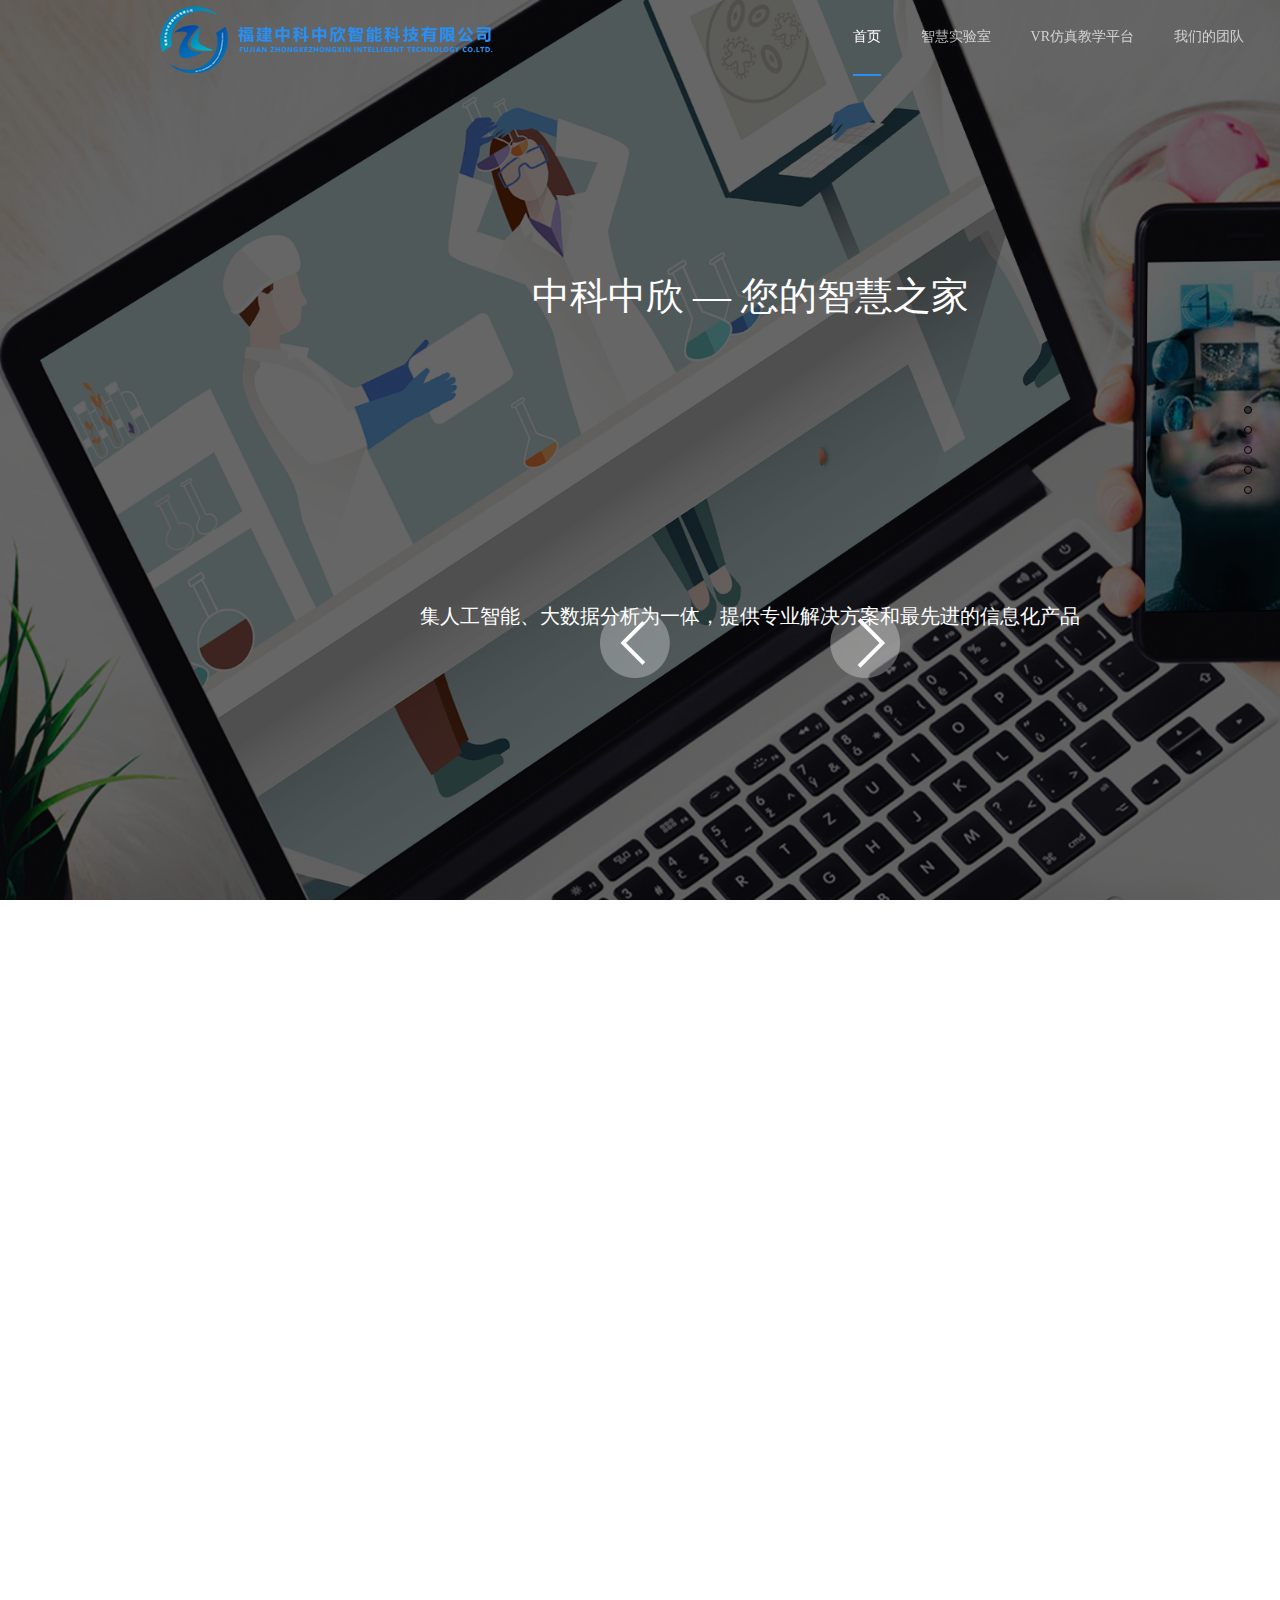
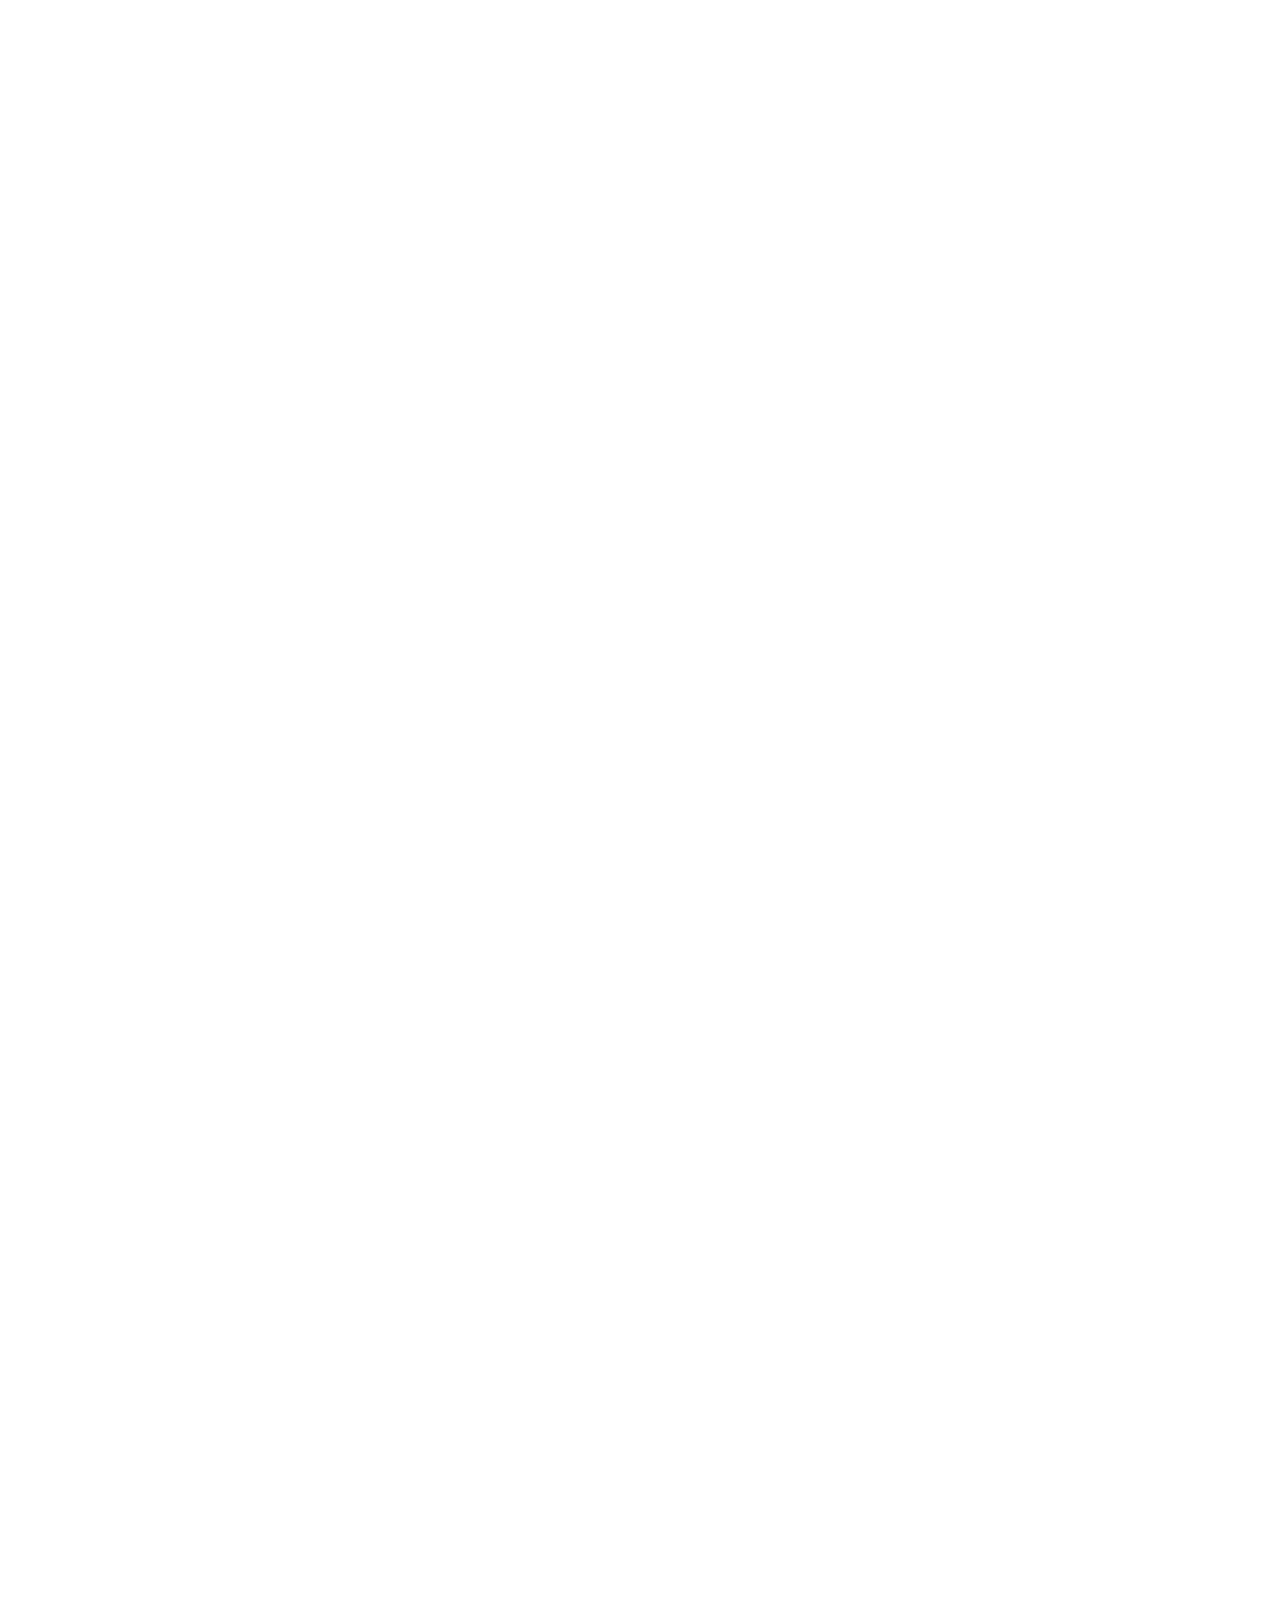
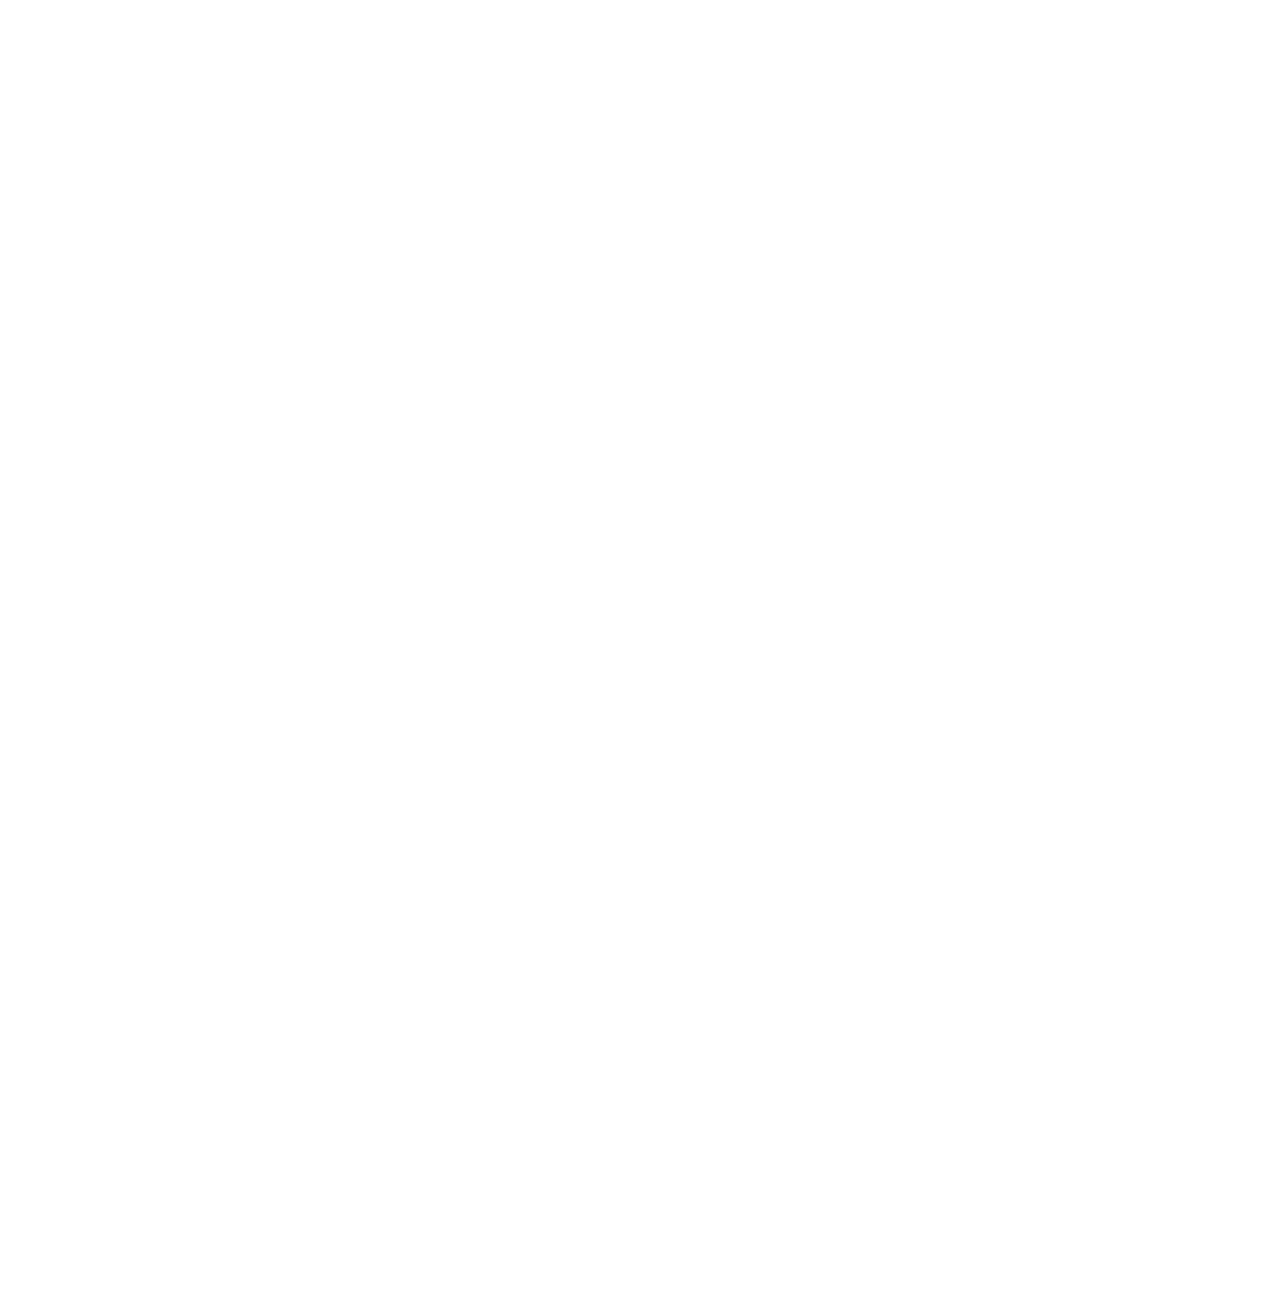
<file: index.html>
<!DOCTYPE html>
<html lang="en">
<head>
    <meta charset="UTF-8">
    <meta name="viewport" content="width=device-width, initial-scale=1.0, maximum-scale=1.0, user-scalable=no">
    <title>中科中欣-首页</title>
    <!--相关样式引入-->
    <link rel="stylesheet" type="text/css" href="css/main.css">
    <link rel="stylesheet" type="text/css" href="css/normalize.css">
    <link rel="stylesheet" type="text/css" href="css/jquery.fullPage.css">
    <link rel="stylesheet" type="text/css" href="css/style.css">
    <link rel="stylesheet" type="text/css" href="css/swiper-4.2.2.min.css">
</head>
<body>
<div id="main">
    <!--第一部分：导航栏和轮播图-->
    <div class="section section1">
        <!--导航栏-->
        <div class="bottom-center">
            <nav>
                <div class="m-nav-logo">
                    <a href="index.html">
                        <img src="images/logo.png" alt="LOGO">
                    </a>
                </div>
                <div class="m-nav-menu">
                    <ul>
                        <li index="0"><a href="about.html">关于我们</a></li>
                        <li index="1"><a href="team.html">我们的团队</a></li>
                        <li index="2"><a href="teach.html">VR仿真教学平台</a></li>
                        <li index="3"><a href="lab.html">智慧实验室</a></li>
                        <li class="m-nav-menu-active" index="4"><a href="index.html">首页</a></li>
                    </ul>
                </div>
            </nav>
        </div>

        <!--轮播图-->
        <div class="swiper-container">
        <div class="swiper-wrapper">
            <div class="swiper-slide">
                <div class="swiper-slide-1">
                    <span>中科中欣 — 您的智慧之家</span>
                    <p>集人工智能、大数据分析为一体，提供专业解决方案和最先进的信息化产品</p>
                </div>
                <!--<span>中科中欣 — 您的智慧之家</span>-->
                <!--<p>集人工智能、大数据分析为一体，提供专业解决方案和最先进的信息化产品</p>-->
                <img src="images/banner.png">
            </div>
            <div class="swiper-slide">
                <div class="swiper-slide-2">
                    <span>中科中欣 — 您的技术服务专家</span>
                    <p>顺应时代的技术潮流，提供一流的技术服务</p>
                </div>
                <img src="images/banner02.png">
            </div>
            <div class="swiper-slide">
                <div class="swiper-slide-3">
                    <span>中科中欣 — 您的物联网专家</span>
                    <p>实现数据可查、去向可追、责任到人、远程可控等目标</p>
                </div>
                <img src="images/banner03.png">
            </div>
        </div>

        <!-- 如果需要导航按钮 -->
        <div class="swiper-button-prev m-prev"></div>
        <div class="swiper-button-next m-next"></div>
    </div>
    </div>

    <!--第二部分:智慧实验室管理平台-->
    <div class="section section2">
        <div class="center">
            <div class="m-lab-left">
                <img  src="images/mac-lianjie.png" alt="连接">
            </div>
            <div class="m-lab-right">
                <div class="m-lab-right-title">
                    <span>智慧实验室管理平台</span>
                    <p>
                        中科中欣智慧实验室管理平台，是基于中科院海西研究院虚拟制造与仿真中心的最新人工智能的科研成果运用了物联网，大数据，互联网+移动等最新前沿技术，依据最新的“检测检验机构资质认定评申准则”而打造的现代化智能实验室管理平台。
                    </p>
                </div>
                <div class="m-lab-right-cha">
                    <a href="lab.html" id="te"><span class="detail">查看详情</span></a>
                    <ul>
                        <li class="cha-active">
                            <span>连接</span>
                        </li>
                        <li>
                            <span>统计</span>
                        </li>
                        <li>
                            <span>整合</span>
                        </li>
                    </ul>
                </div>
            </div>
        </div>
    </div>

    <!--第三部分：三维VR仿真教学平台-->
    <div class="section section3">
        <div class="m-teach-right">
            <canvas id="myCanvas" width="900" height="680"></canvas>
            <div class="real real01 real-active">
                <div class="circle circle01">
                    <p>真实</p>
                </div>
                <span>真实</span>
            </div>
            <!--真实2-->
            <div class="real real02">
                <div class="circle">
                    <p>真实</p>
                </div>
                <span style="text-align: center">真实</span>
            </div>
            <!--真实3-->
            <div class="real real03">
                <div class="circle">
                    <p>真实</p>
                </div>
                <span style="text-align: center">真实</span>
            </div>
            <!--真实4-->
            <div class="real real04">
                <div class="circle">
                    <p>真实</p>
                </div>
                <span style="text-align: center">真实</span>
            </div>

            <!--大圈-->
            <div class="round01">
                <div class="round02">
                    <div class="m-round round03">
                        <div class="circle circle05">
                            <img class="" src="images/zhenshi.png" alt="">
                        </div>
                        <div class="round-text">
                            <span class="round03-1">真实1</span>
                            <hr class="hr" style="width: 101px; height: 2px; background-color: #999999;"/>
                            <span class="round03-2">三维场景展示1</span>
                        </div>
                    </div>
                </div>
            </div>
        </div>
        <!--m-teach-right结束-->
           <div class="m-teach-left">
               <span>三维VR仿真教学系统</span>
               <p>虚拟现实技术是一种可以创建和体验虚拟世界的计算机仿真系统,它利用计算机生成一种模拟环境,是一种
                   多源信息融合的交互式的三维动态视景和实体行为的系统仿真,使用户沉浸到该环境中。外科手术护理三维VR
                   仿真互动教学平台:基于裸眼三维技术和仿真技术来建立虚拟显示的手术护理实训教学系统,使用虚拟
                   现实的教学环境和实训工具,来进一步提高实训教学效果。
               </p>
               <a href="teach.html"><span class="detail">查看详情</span></a>
           </div>
           <!--m-teach-left结束-->
    </div>
    <!--第四部分：我们的团队-->
    <div class="section section4">
        <div class="bottom-center">
            <div class="round">
                <div class="round-title">
                    <p>我们的团队</p>
                </div>
                <div class="list" style="left: -500px;">
                    <img src="./images/people.png" alt="1" title="4">
                    <img src="./images/people.png" alt="1" title="1">
                    <img src="./images/people.png" alt="1" title="2">
                    <img src="./images/people.png" alt="1" title="3">
                    <img src="./images/people.png" alt="1" title="4">
                    <img src="./images/people.png" alt="1" title="1">
                </div>
                <!--list结束-->
                <div class="list-title">
                    <span index="1" class="list-title-active">谭智峰:中科院海西研究院副主任01</span>
                    <span index="2" >谭智峰:中科院海西研究院副主任02</span>
                    <span index="3">谭智峰:中科院海西研究院副主任03</span>
                    <span index="4">谭智峰:中科院海西研究院副主任04</span>
                </div>
            </div>
            <a id="foward" href="javascript:;"><img id="foward-pic" src="./images/foward.png" alt="上一张"></a>
            <a id="next" href="javascript:;"><img  id="next-pic" src="./images/next.png" alt="下一张"></a>
        </div>
    </div>
    <!--第五部分：关于我们和底部版权区-->
    <div class="section section5">
        <div class="bottom-center">
            <!--关于我们-->
            <div class="m-about">
                <img class="m-about-left" src="./images/aboutus.png" alt="关于我们">
                <!--m-about-left结束-->
                <div class="m-about-right">
                    <span>关于我们</span>
                    <p>
                        福建中科中欣智能科技公司是中科院海西研究院的重点孵化企业之一。公司顺应时代发展
                        的结束潮流,基于中科院海西研究院虚拟制造与仿真技术中心的最新科研成果,努力在人工智能、
                        大数据分析领域为各行业提供最专业的解决方案和最先进的信息化产品.中科中欣具有最强大的技术团队和专业
                        、成熟的业务团队。我们以"客户的需求,求生我们努力的目标!"为准则,一步一个脚印,用心
                        将每个客户的项目都打造成口碑工程。
                    </p>
                    <a href="about.html"><span class="detail">查看详情</span></a>
                </div>

                <!--m-about-right结束-->
            </div>
        </div>
        <!--底部版权区-->
        <div class="bottom">
            <div class="bottom-center">
                <div class="bottom-left">
                    <img src="./images/logo.png" alt="logo">
                    <span>Copyright © 2015-2016 xxxxxxxxxxxxxxxxxxxxxxx</span>
                </div>
                <!--bottom-left结束-->
                <div class="bottom-right">
                    <div class="bottom-right-pic">
                        <span>0591-83765971</span>
                        <img src="images/phone.png" alt="电话号码">
                    </div>
                    <p>地址:福建省福州市鼓楼区湖东路208号2号楼504</p>
                </div>
                <!--bottom-right结束-->
            </div>
        </div>
    </div>
</div>
<!--js脚本引入-->
<div class="back-top"></div>
<script src="js/jquery-3.3.1.js"></script>
<script src="js/ft-carousel.min.js"></script>
<script src="js/jquery.fullPage.min.js"></script>
<script src="http://cdn.staticfile.org/jquery-easing/1.3/jquery.easing.min.js"></script>
<script src="js/swiper-4.2.2.min.js"></script>
<script src="js/style.js"></script>
<script>
    //首页轮播图调用脚本
    $("#carousel_3").FtCarousel({
        index: 0,
        auto: false,
        time: 3000,
        indicators: false,
        buttons: true
    });

    var c=document.getElementById("myCanvas");
    var ctx=c.getContext("2d");
    ctx.strokeStyle="#cccccc";
    ctx.beginPath();
    ctx.arc(500,680,500,0*Math.PI,1*Math.PI,true);
    ctx.stroke();
    ctx.closePath();
    //画圆弧线02
    ctx.beginPath();
    ctx.moveTo(100,680);
    ctx.bezierCurveTo(500,-480,500,200,900,400);//三次贝塞尔曲线
    ctx.stroke();
    ctx.closePath();

    var mySwiper = new Swiper('.swiper-container', {
        autoplay: true,//可选选项，自动滑动
        loop:true,
        // 如果需要前进后退按钮
        navigation: {
            nextEl: '.swiper-button-next',
            prevEl: '.swiper-button-prev',
        },
        on: {
            progress:function (progress) {
                    $(".swiper-wrapper .swiper-slide .swiper-slide-1").find("span").delay(100).animate({top:"0"},1500,"easeOutExpo");
                    $(".swiper-wrapper .swiper-slide .swiper-slide-1").find("p").delay(100).animate({bottom:"0"},1500,"easeOutExpo");
                 if(progress==0.5)
                {

                    $(".swiper-wrapper .swiper-slide .swiper-slide-2").find("span").delay(100).animate({top:"0"},1500,"easeOutExpo");
                    $(".swiper-wrapper .swiper-slide .swiper-slide-2").find("p").delay(100).animate({bottom:"0"},1500,"easeOutExpo");
                }
                if(progress==0.75)
                {
                    $(".swiper-wrapper .swiper-slide .swiper-slide-3").find("span").delay(100).animate({top:"0"},1500,"easeOutExpo");
                    $(".swiper-wrapper .swiper-slide .swiper-slide-3").find("p").delay(100).animate({bottom:"0"},1500,"easeOutExpo");
                }
            }
        },
    })

</script>
</body>
</html>
</file>
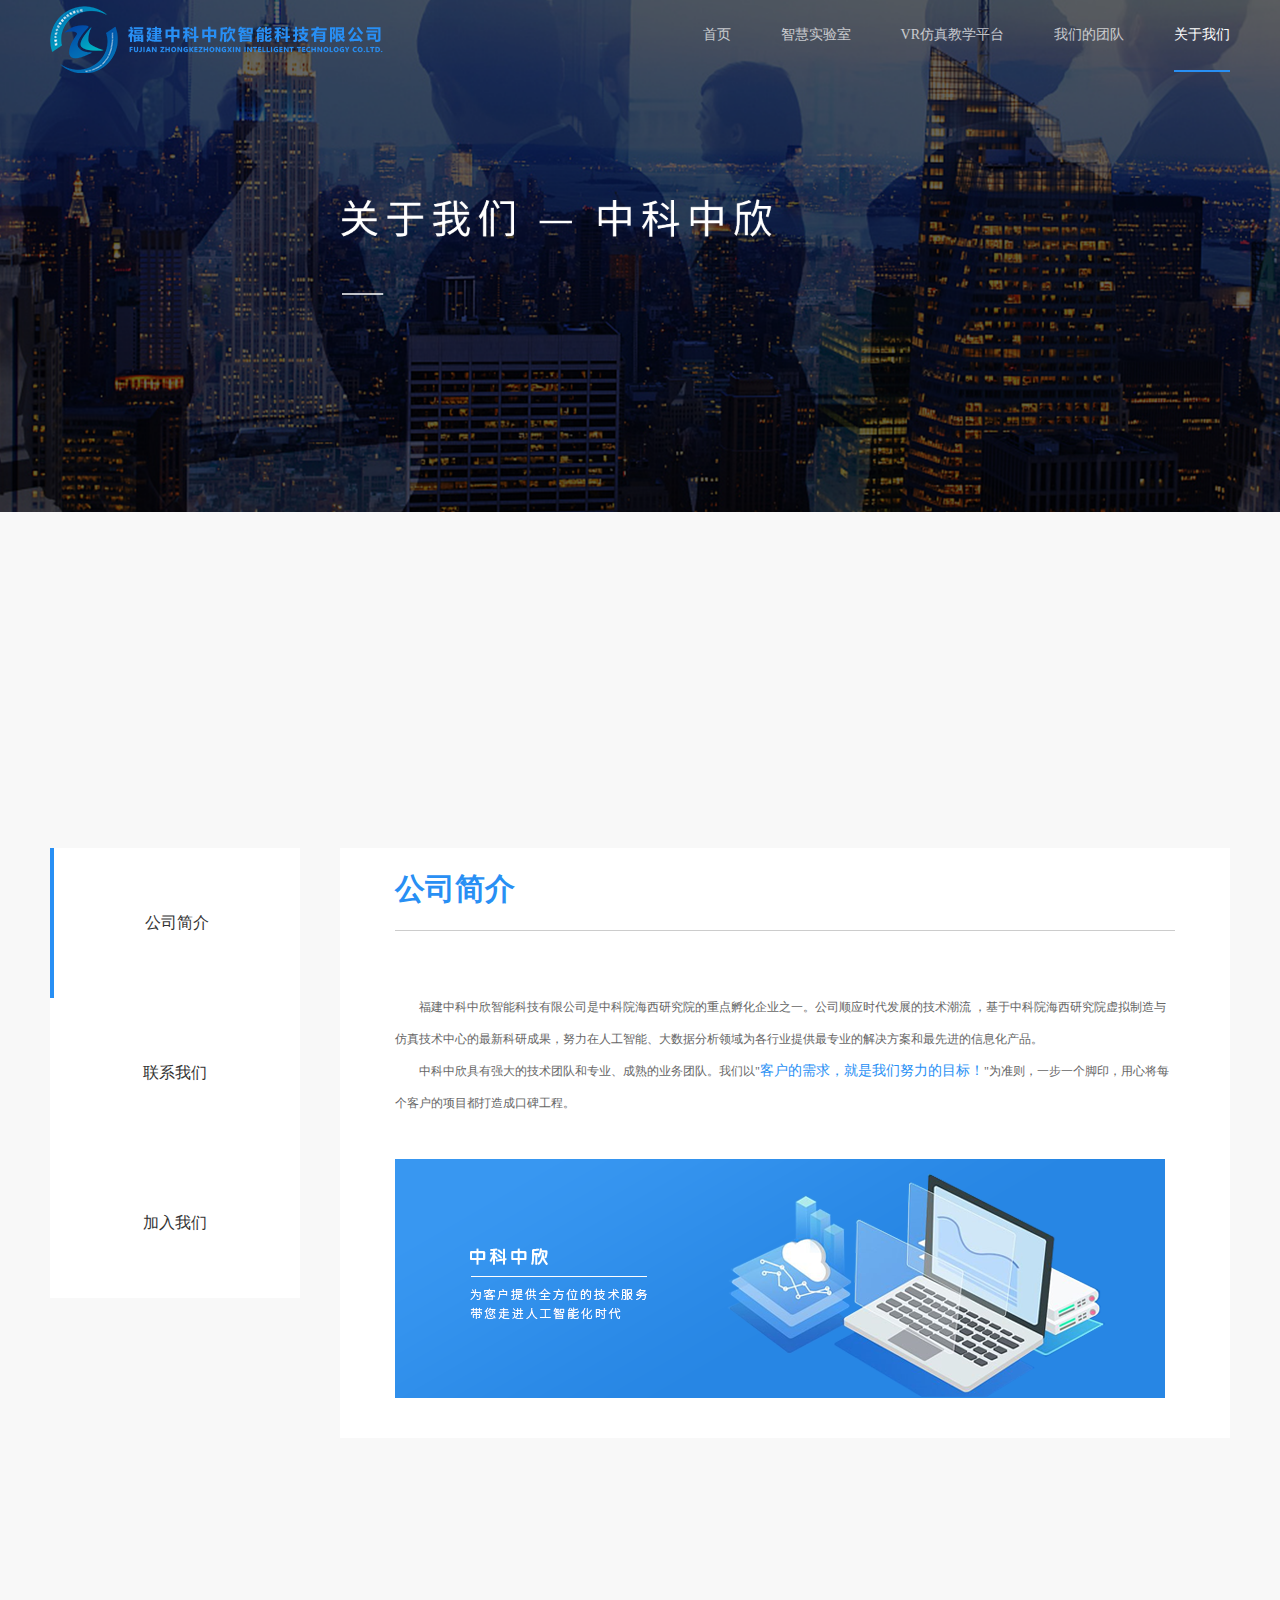
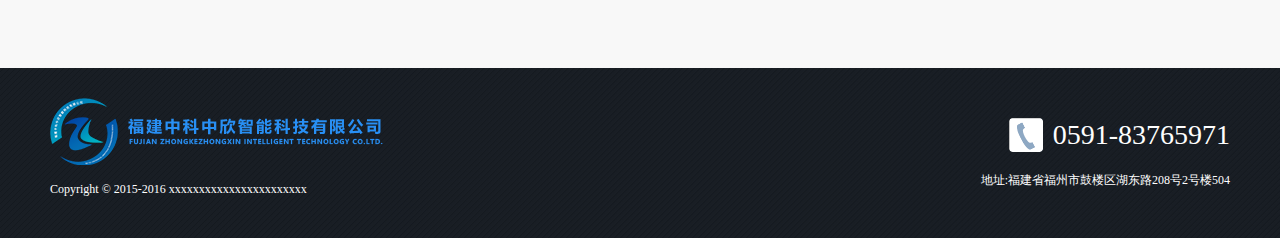
<file: about.html>
<!DOCTYPE html>
<html lang="en">
<head>
    <meta charset="UTF-8">
    <meta name="viewport" content="width=device-width, initial-scale=1.0, maximum-scale=1.0, user-scalable=no">
    <title>中科中欣-关于我们</title>
    <link rel="stylesheet" type="text/css" href="css/main.css">
    <link rel="stylesheet" type="text/css" href="css/normalize.css">
    <link rel="stylesheet" type="text/css" href="css/other.css">
    <!--高德地图-->
    <script type="text/javascript" src="http://webapi.amap.com/maps?v=1.4.6&key=7831fb6247eae34dc50deddb2ced0edc"></script>
</head>
<body style="background-color: #f8f8f8;">
<!--导航栏和轮播图-->
<div class="mtop">
    <!--导航栏-->
    <div class="container con-nav">
        <!--logo区-->
        <div class="nav-logo">
            <a href="index.html">
                <img src="./images/logo.png" alt="LOGO">
            </a>

        </div>
        <!--nav-logo结束-->
        <!--菜单区域-->
        <div class="nav-menu">
            <ul>
                <li class="nav-active">
                    <a href="about.html">关于我们</a>
                </li>
                <li>
                    <a href="team.html">我们的团队</a>
                </li>
                <li>
                    <a href="teach.html">VR仿真教学平台</a>
                </li>
                <li>
                    <a href="lab.html">智慧实验室</a>
                </li>
                <li>
                    <a href="index.html">首页</a>
                </li>
            </ul>
        </div>
        <!--nav-menu结束-->
    </div>
    <!--container结束-->

    <!--图片展示区-->
    <div class="m-pic" style="width:100%; position: absolute; top: 0;">
        <img src="./images/banner-about.png" alt="关于我们">
    </div>
    <!--banner结束-->
</div>
<!--mtop结束-->

<div class="about-us">
    <div class="container">
        <!--列表区-->
        <div class="aboutus-list">
            <ul>
                <li class="aboutus-list-active">
                    <a href="javascript:;">公司简介</a>
                </li>
                <li id="con">
                    <a href="javascript:;">联系我们</a>
                </li>
                <li>
                    <a href="javascript:;">加入我们</a>
                </li>
            </ul>
        </div>
        <!--aboutus-list结束-->

        <!--内容展示区-->
        <section class="aboutus-container"></section>
        <!--aboutus-container结束-->
    </div>
</div>
<!--about-us结束-->

<!--底部版权区-->
<div class="bottom">
    <div class="container">
        <div class="bottom-left">
            <img src="./images/logo.png" alt="logo">
            <span>Copyright © 2015-2016 xxxxxxxxxxxxxxxxxxxxxxx</span>
        </div>
        <!--bottom-left结束-->
        <div class="bottom-right">
            <div class="bottom-right-pic">
                <span>0591-83765971</span>
                <img src="images/phone.png" alt="电话号码">
            </div>

            <p>地址:福建省福州市鼓楼区湖东路208号2号楼504</p>
        </div>
        <!--bottom-right结束-->
    </div>
</div>
<!--bottom结束-->

<!--点击返回顶部-->
<div id="topbtn"></div>

<!--js脚本引入-->
<script src="js/jquery-3.3.1.js"></script>
<script src="js/other.js"></script>
<script>
    var menuList=$(".nav-menu ul li");
    var menuIndex=0;
    var menuFlag=false;
    menuList.each(function () {
        $(this).mouseover(function () {
            if($(this).hasClass("nav-active"))
            {
                return;
            }
            menuList.eq(menuIndex).removeClass("nav-active");
            menuFlag=true;
        });
        $(this).mouseout(function () {
            menuFlag=false;
        });
    });
    setInterval(function () {
        if(menuFlag==false)
        {
            menuList.eq(menuIndex).addClass("nav-active");
        }

    },300);
</script>
</body>
</html>
</file>
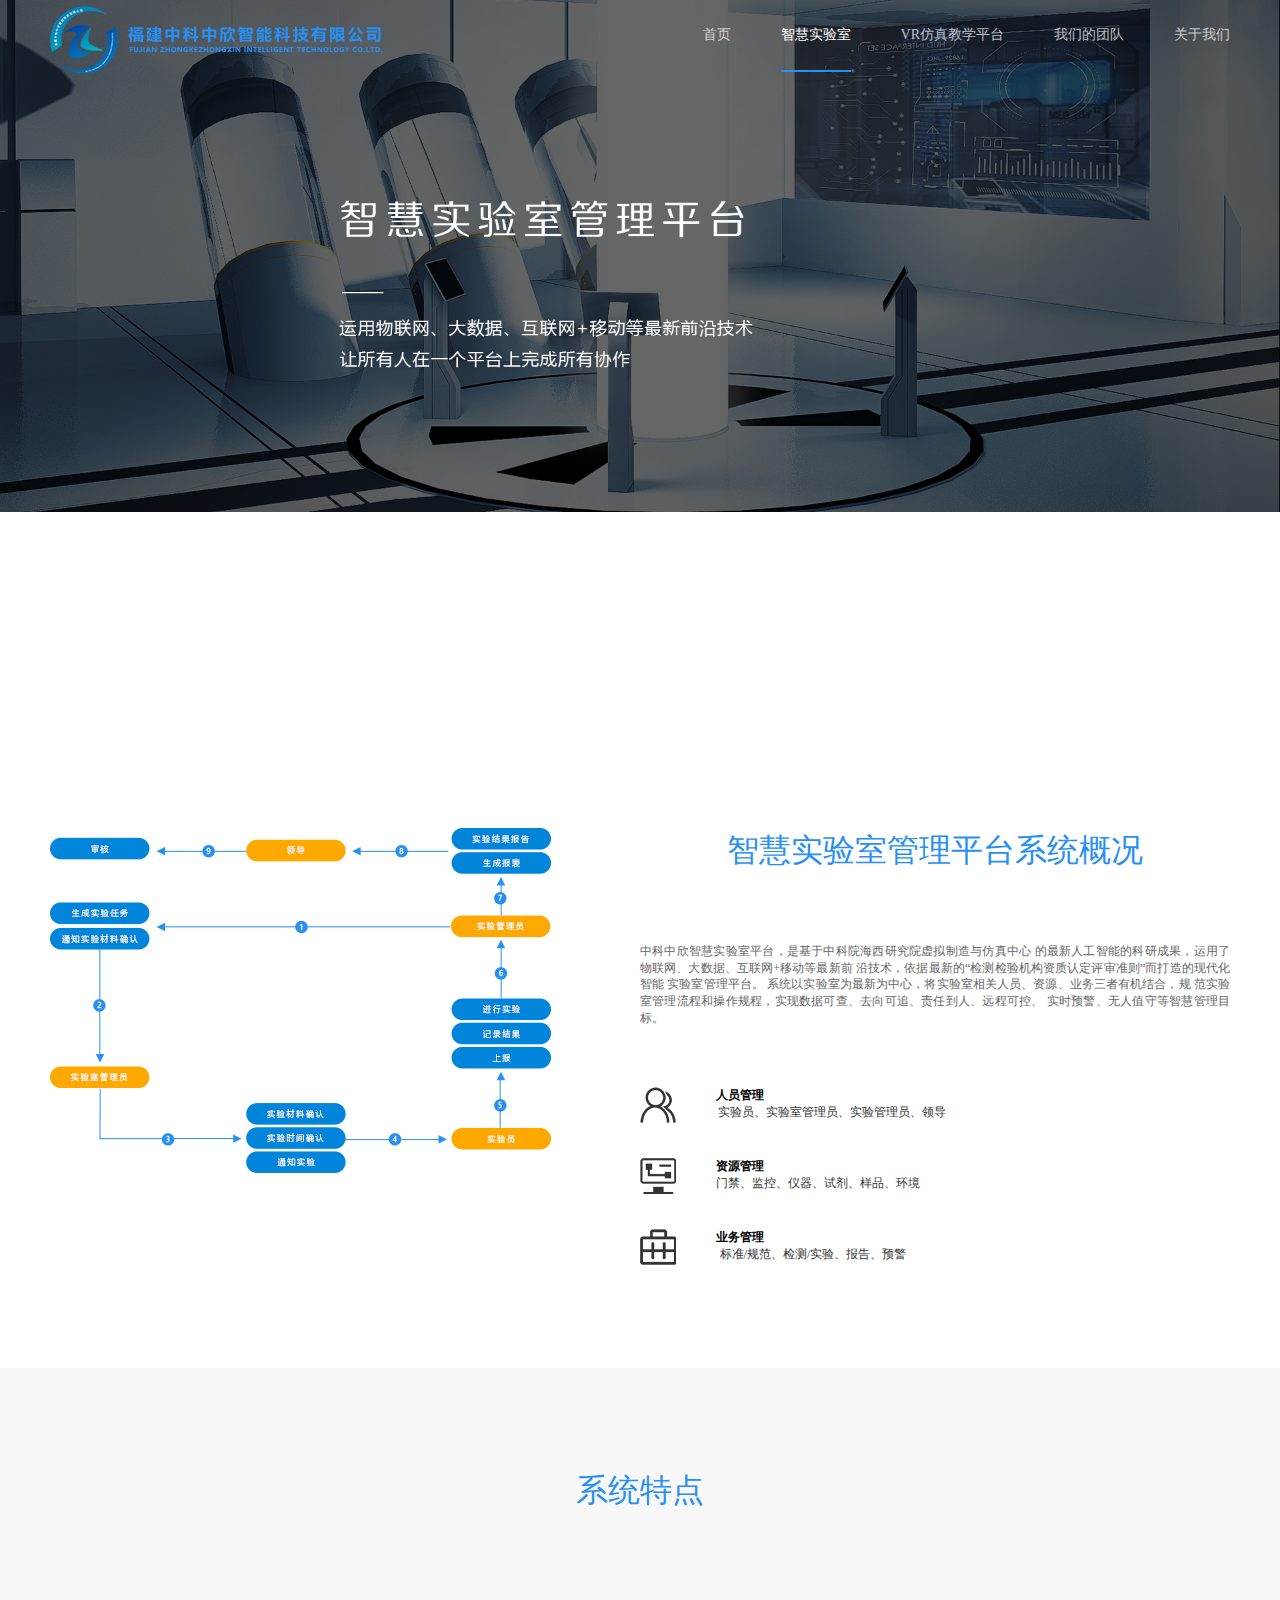
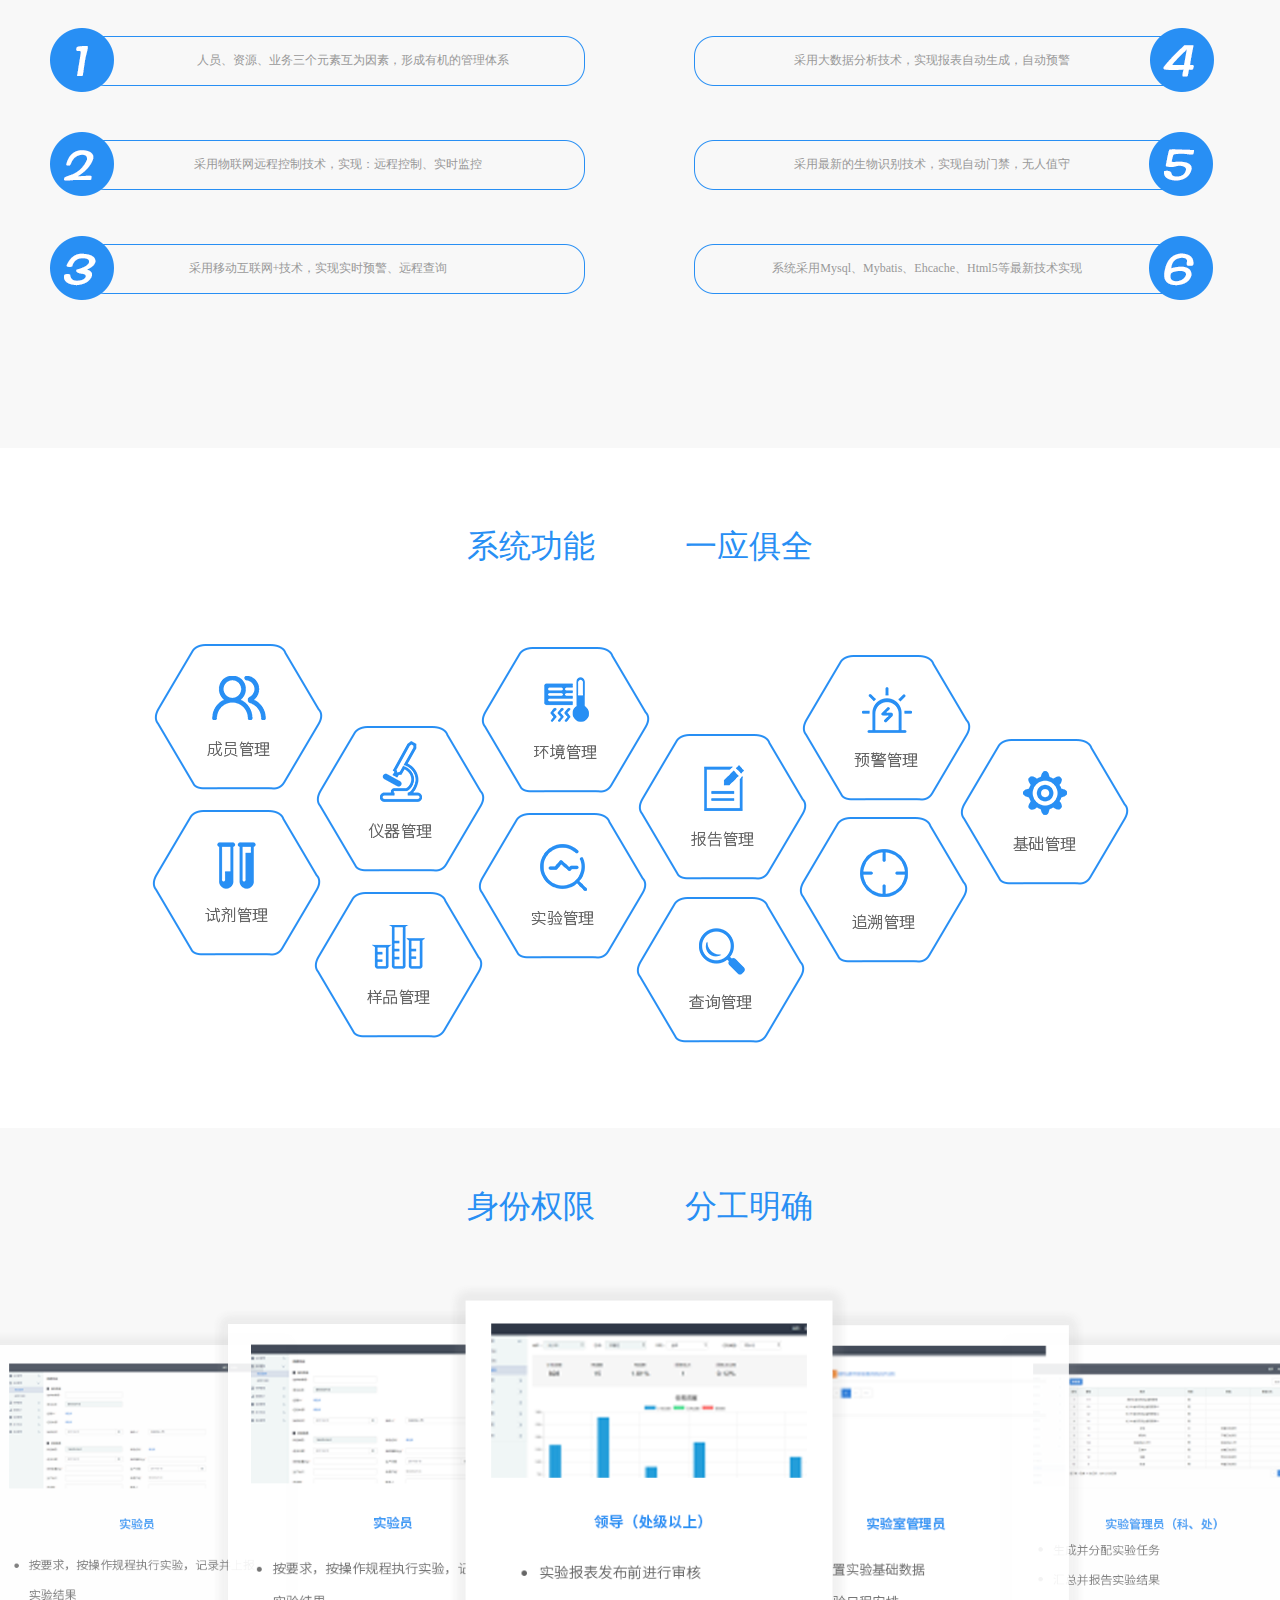
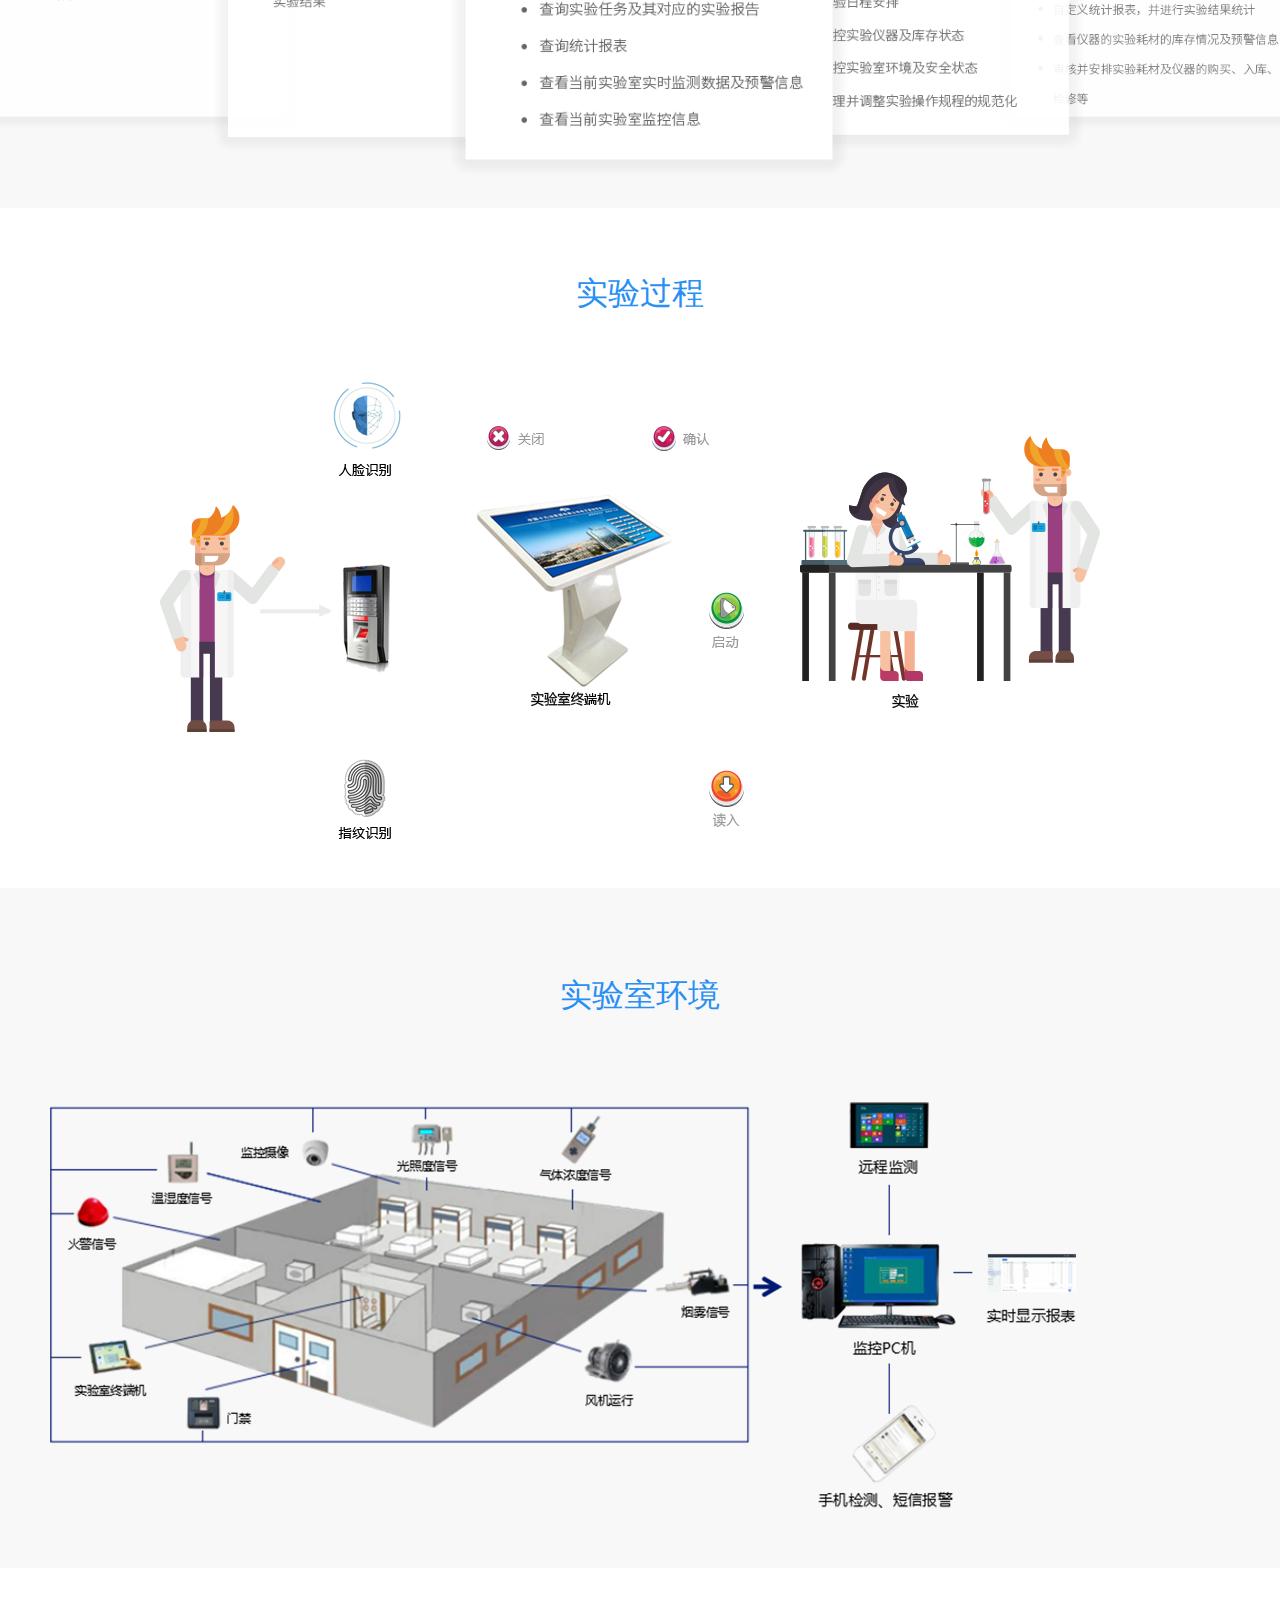
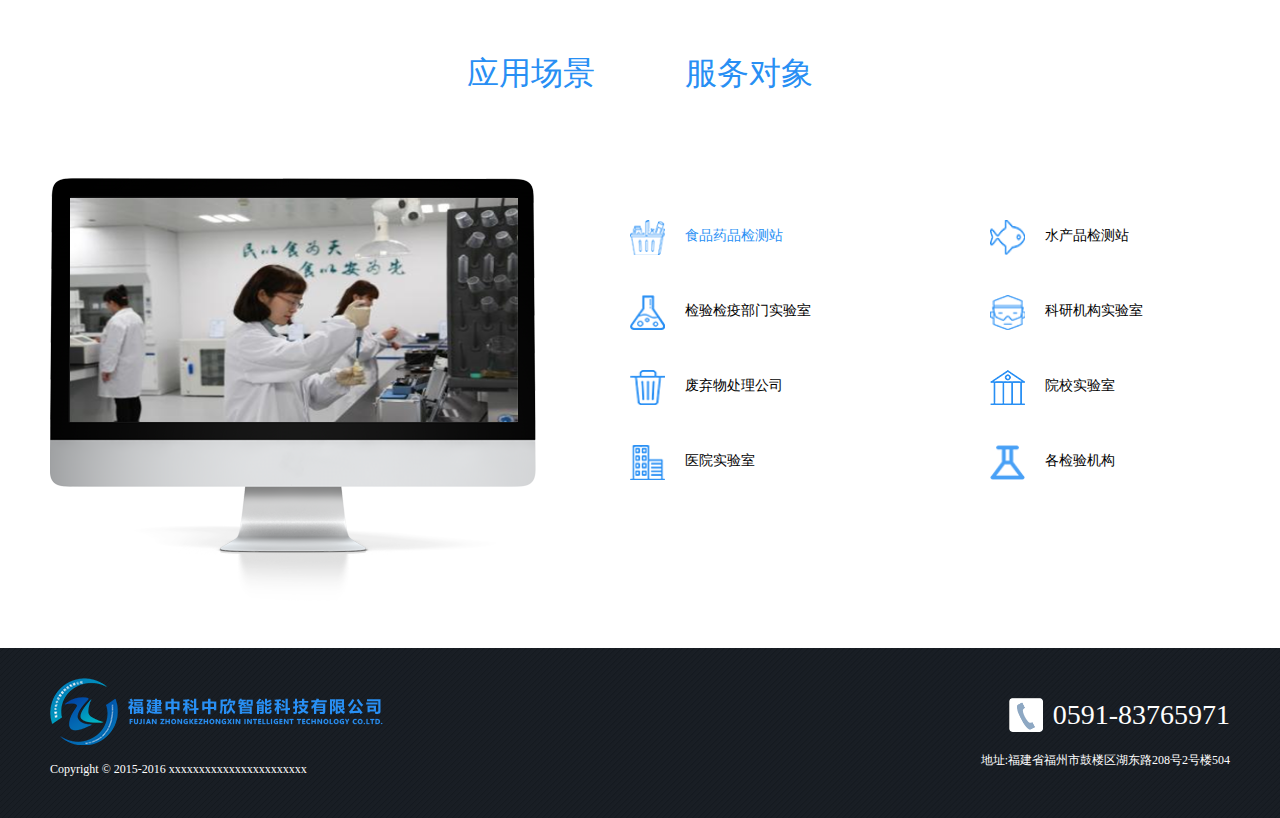
<file: lab.html>
<!DOCTYPE html>
<html lang="en">
<head>
    <meta charset="UTF-8">
    <meta name="viewport" content="width=device-width, initial-scale=1.0, maximum-scale=1.0, user-scalable=no">
    <title>中科中欣-智慧实验室</title>
    <link rel="stylesheet" type="text/css" href="css/main.css">
    <link rel="stylesheet" type="text/css" href="css/normalize.css">
    <link rel="stylesheet" type="text/css" href="css/other.css">
    <link rel="stylesheet" type="text/css" href="css/animate.min.css">
</head>
<body>
<!--导航栏和轮播图-->
<div class="mtop">
    <!--导航栏-->
    <div class="container con-nav">
        <!--logo区-->
        <div class="nav-logo">
            <a href="index.html">
                <img src="./images/logo.png" alt="LOGO">
            </a>

        </div>
        <!--nav-logo结束-->
        <!--菜单区域-->
        <div class="nav-menu">
            <ul>
                <li>
                    <a href="about.html">关于我们</a>
                </li>
                <li>
                    <a href="team.html">我们的团队</a>
                </li>
                <li>
                    <a href="teach.html">VR仿真教学平台</a>
                </li>
                <li class="nav-active">
                    <a href="lab.html">智慧实验室</a>
                </li>
                <li>
                    <a href="index.html">首页</a>
                </li>
            </ul>
        </div>
        <!--nav-menu结束-->
    </div>
    <!--container结束-->

    <!--图片展示区-->
    <div class="m-pic" style="width:100%; position: absolute; top: 0;">
        <img src="./images/banner-lab.png" alt="智慧实验室">
    </div>
    <!--banner结束-->
</div>
<!--mtop结束-->

<!--智慧实验室管理平台系统概况-->
<div class="lab-manage">
    <div class="container">
        <div class="lab-manage-pic">
            <img src="./images/manage.png" alt="智慧实验室管理平台系统概况">
        </div>
        <!--lab-manage-pic结束-->
        <div class="lab-manage-container">
            <span>智慧实验室管理平台系统概况</span>
            <p>
                中科中欣智慧实验室平台，是基于中科院海西研究院虚拟制造与仿真中心
                的最新人工智能的科研成果，运用了物联网、大数据、互联网+移动等最新前
                沿技术，依据最新的“检测检验机构资质认定评审准则”而打造的现代化智能
                实验室管理平台。
                系统以实验室为最新为中心，将实验室相关人员、资源、业务三者有机结合，规
                范实验室管理流程和操作规程，实现数据可查、去向可追、责任到人、远程可控、
                实时预警、无人值守等智慧管理目标。
            </p>
            <div class="lab-manage-container-list">
                <img src="./images/renyuan.png" alt="人员管理">
                <h2>人员管理</h2>
                <span class="lab-manage-container-list-span-1">实验员、实验室管理员、实验管理员、领导</span>
            </div>
            <!--lab-manage-container-list结束-->
            <div class="lab-manage-container-list">
                <img src="./images/ziyuan.png" alt="人员管理">
                <h2>资源管理</h2>
                <span class="lab-manage-container-list-span-2">门禁、监控、仪器、试剂、样品、环境</span>
            </div>
            <!--lab-manage-container-list结束-->
            <div class="lab-manage-container-list">
                <img src="./images/yewu.png" alt="人员管理">
                <h2>业务管理</h2>
                <span class="lab-manage-container-list-span-3">标准/规范、检测/实验、报告、预警</span>
            </div>
            <!--lab-manage-container-list结束-->
        </div>
        <!--lab-manage-container结束-->
    </div>
</div>
<!--lab-manage结束-->

<!--系统特点-->
<div class="lab-system">
    <div class="container">
        <div class="lab-stystem-title">
            <span>系统特点</span>
        </div>
        <!--lab-stystem-title结束-->
        <div class="lab-system-tedian">
            <div id="tedian-1" class="tedian lab-system-tedian-1">
                <p style="margin-left: 70px;">人员、资源、业务三个元素互为因素，形成有机的管理体系</p>
            </div>
            <div id="tedian-4" class="tedian lab-system-tedian-4">
                <p style="margin-right: 60px;">采用大数据分析技术，实现报表自动生成，自动预警</p>
            </div>
            <div id="tedian-2" class="tedian lab-system-tedian-2">
                <p style="margin-left: 40px;">采用物联网远程控制技术，实现：远程控制、实时监控</p>
            </div>
            <div id="tedian-5" class="tedian lab-system-tedian-5">
                <p style="margin-right: 60px;">采用最新的生物识别技术，实现自动门禁，无人值守</p>
            </div>
            <div id="tedian-3" class="tedian lab-system-tedian-3">
                <p>采用移动互联网+技术，实现实时预警、远程查询</p>
            </div>
            <div id="tedian-6" class="tedian lab-system-tedian-6">
                <p style="margin-right: 70px;">系统采用Mysql、Mybatis、Ehcache、Html5等最新技术实现</p>
            </div>
        </div>
        <!--lab-system-tedian结束-->
    </div>
</div>
<!--lab-system结束-->

<!--系统功能，一应俱全-->
<div class="lab-function">
    <div class="container">
        <div class="lab-function-title">
            <p>系统功能<span style="margin-right: 90px;"></span>一应俱全</p>
        </div>
        <!--lab-function-title结束-->
        <div class="lab-function-pic">
            <img src="./images/Systemfunction01.png" alt="系统功能"/>
        </div>
        <!--lab-function-pic结束-->
    </div>
</div>
<!--lab-function结束-->

<!--身份权限，分工明确-->
<div class="lab-power">
    <div class="container">
        <div class="lab-power-title">
            <p>身份权限<span style="margin-right: 90px;"></span>分工明确</p>
        </div>
        <!--lab-power-title结束-->
        <div class="lab-power-pic">
            <div class="pictureSlider poster-main">
                <div class="poster-btn poster-prev-btn"></div>
                <ul id="zturn" class="poster-list">

                    <li class="poster-item  zturn-item" >
                        <img src="./images/leaderbig.png" width="100%">
                    </li>

                    <li class="poster-item zturn-item">
                        <img src="./images/labhouse.png" width="100%">

                    </li>

                    <li class="poster-item zturn-item">
                        <img src="./images/labmanager.png" width="100%">
                    </li>

                    <li class="poster-item zturn-item">
                        <img src="./images/laber.png" width="100%">
                    </li>

                    <li class="poster-item zturn-item">
                        <img src="./images/laber.png" width="100%">
                    </li>
                </ul>
            </div>
        </div>
        <!--lab-power-pic结束-->
    </div>
</div>
<!--lab-power结束-->

<!--实验过程-->
<div class="lab-process">
    <div class="container">
        <div class="lab-process-title">
            <p>实验过程</p>
        </div>
        <!--lab-process-title结束-->
        <div class="lab-process-pic">
            <img class="process-main" src="images/process.png" alt="实验过程">
            <img id="arrow" class="arrow arrow01" src="./images/arrow01.png" alt="步骤1">
            <img id="arrow" class="arrow arrow02" src="./images/arrow02.png" alt="步骤2">
            <img id="arrow" class="arrow arrow03" src="./images/arrow03.png" alt="步骤3">
            <img id="arrow" class="arrow arrow04" src="./images/arrow04.png" alt="步骤4">
            <img id="arrow" class="arrow arrow05" src="./images/arrow05.png" alt="步骤5">
            <img id="arrow" class="arrow arrow06" src="./images/arrow06.png" alt="步骤6">
            <img id="arrow" class="arrow arrow07" src="./images/arrow07.png" alt="步骤7">
        </div>
        <!--lab-process-pic结束-->
    </div>
</div>
<!--lab-process结束-->

<!--实验室环境-->
<div class="lab-environment">
    <div class="container">
        <div class="lab-environment-title">
            <p>实验室环境</p>
        </div>
        <!--lab-environment-title结束-->
        <div class="lab-environment-pic">
            <img src="./images/environment.png" alt="实验室环境"/>
        </div>
        <!--lab-environment-pic结束-->
    </div>
</div>
<!--lab-environment结束-->

<!--应用场景，服务对象-->
<div class="lab-apply">
    <div class="container">
        <div class="lab-apply-title">
            <p>应用场景<span style="margin-right: 90px;"></span>服务对象</p>
        </div>
        <!--lab-apply-title结束-->
        <div class="lab-applay-center">
            <div class="lab-apply-center-left">
                <img src="./images/shiping.png" alt="图片展示">
            </div>
            <!--lab-apply-center-left结束-->
            <div class="lab-apply-center-right">
                <ul>
                    <li class="lab-apply-right lab-apply-active">
                        <img src="./images/apply01.png" alt="食品药品检测站"><span>食品药品检测站</span>
                    </li>
                    <li>
                        <img src="./images/apply02.png" alt="水产品检测站"><span>水产品检测站</span>
                    </li>
                    <li class="lab-apply-right">
                        <img src="./images/apply03.png" alt="检验检疫部门实验室"><span>检验检疫部门实验室</span>
                    </li>
                    <li>
                        <img src="./images/apply04.png" alt="科研机构实验室"><span>科研机构实验室</span>
                    </li>
                    <li class="lab-apply-right">
                        <img src="./images/apply05.png" alt="废弃物处理公司"><span>废弃物处理公司</span>
                    </li>
                    <li>
                        <img src="./images/apply06.png" alt="院校实验室"><span>院校实验室</span>
                    </li>
                    <li class="lab-apply-right">
                        <img src="./images/apply07.png" alt="医院实验室"><span>医院实验室</span>
                    </li>
                    <li>
                        <img src="./images/apply08.png" alt="各检验机构"><span>各检验机构</span>
                    </li>
                </ul>
            </div>
            <!--lab-appy-center-right结束-->
        </div>
        <!--lab-apply-center结束-->
    </div>
</div>
<!--lab-apply结束-->



<!--底部版权区-->
<div class="bottom">
    <div class="container">
        <div class="bottom-left">
            <img src="./images/logo.png" alt="logo">
            <span>Copyright © 2015-2016 xxxxxxxxxxxxxxxxxxxxxxx</span>
        </div>
        <!--bottom-left结束-->
        <div class="bottom-right">
            <div class="bottom-right-pic">
                <span>0591-83765971</span>
                <img src="images/phone.png" alt="电话号码">
            </div>

            <p>地址:福建省福州市鼓楼区湖东路208号2号楼504</p>
        </div>
        <!--bottom-right结束-->
    </div>
</div>
<!--bottom结束-->

<!--点击返回顶部-->
<div id="topbtn"></div>

<!--js脚本引入-->
<script src="js/jquery-3.3.1.js"></script>
<script src="js/zturn.js"></script>
<script src="js/wow.js"></script>
<script src="js/other.js"></script>
<script type="text/javascript">
    var aa=new zturn({
        id:"zturn",
        opacity:0.9,
        width:382,
        Awidth:1024,
        scale:0.9
    });
    /*实验过程*/
    //显示图片
    var processFlg=false;
    function showImage() {
        $(".arrow01").delay(500).fadeIn(1000);
        $(".arrow02").delay(1000).fadeIn(1000);
        $(".arrow03").delay(1500).fadeIn(1000);
        $(".arrow04").delay(2000).fadeIn(1000);
        $(".arrow05").delay(2500).fadeIn(1000);
        $(".arrow06").delay(3000).fadeIn(1000);
        $(".arrow07").delay(4000).fadeIn(1000);
        processFlg=true;
    }

    //隐藏图片
    function hideImage() {
        $(".arrow").fadeOut(1000);
        processFlg=false;
    }
    showImage();//调用显示图片函数
   setInterval(function () {
       if(processFlg==true)
       {
           hideImage();
           if(processFlg==false)
           {
               showImage();
           }
       }
   },10000);

    var menuList=$(".nav-menu ul li");
    var menuIndex=3;
    var menuFlag=false;
    menuList.each(function () {
        $(this).mouseover(function () {
            if($(this).hasClass("nav-active"))
            {
                return;
            }
            menuList.eq(menuIndex).removeClass("nav-active");
            menuFlag=true;
        });
        $(this).mouseout(function () {
            menuFlag=false;
        });
    });
    setInterval(function () {
        if(menuFlag==false)
        {
            menuList.eq(menuIndex).addClass("nav-active");
        }

    },300);
</script>

</body>
</html>
</file>
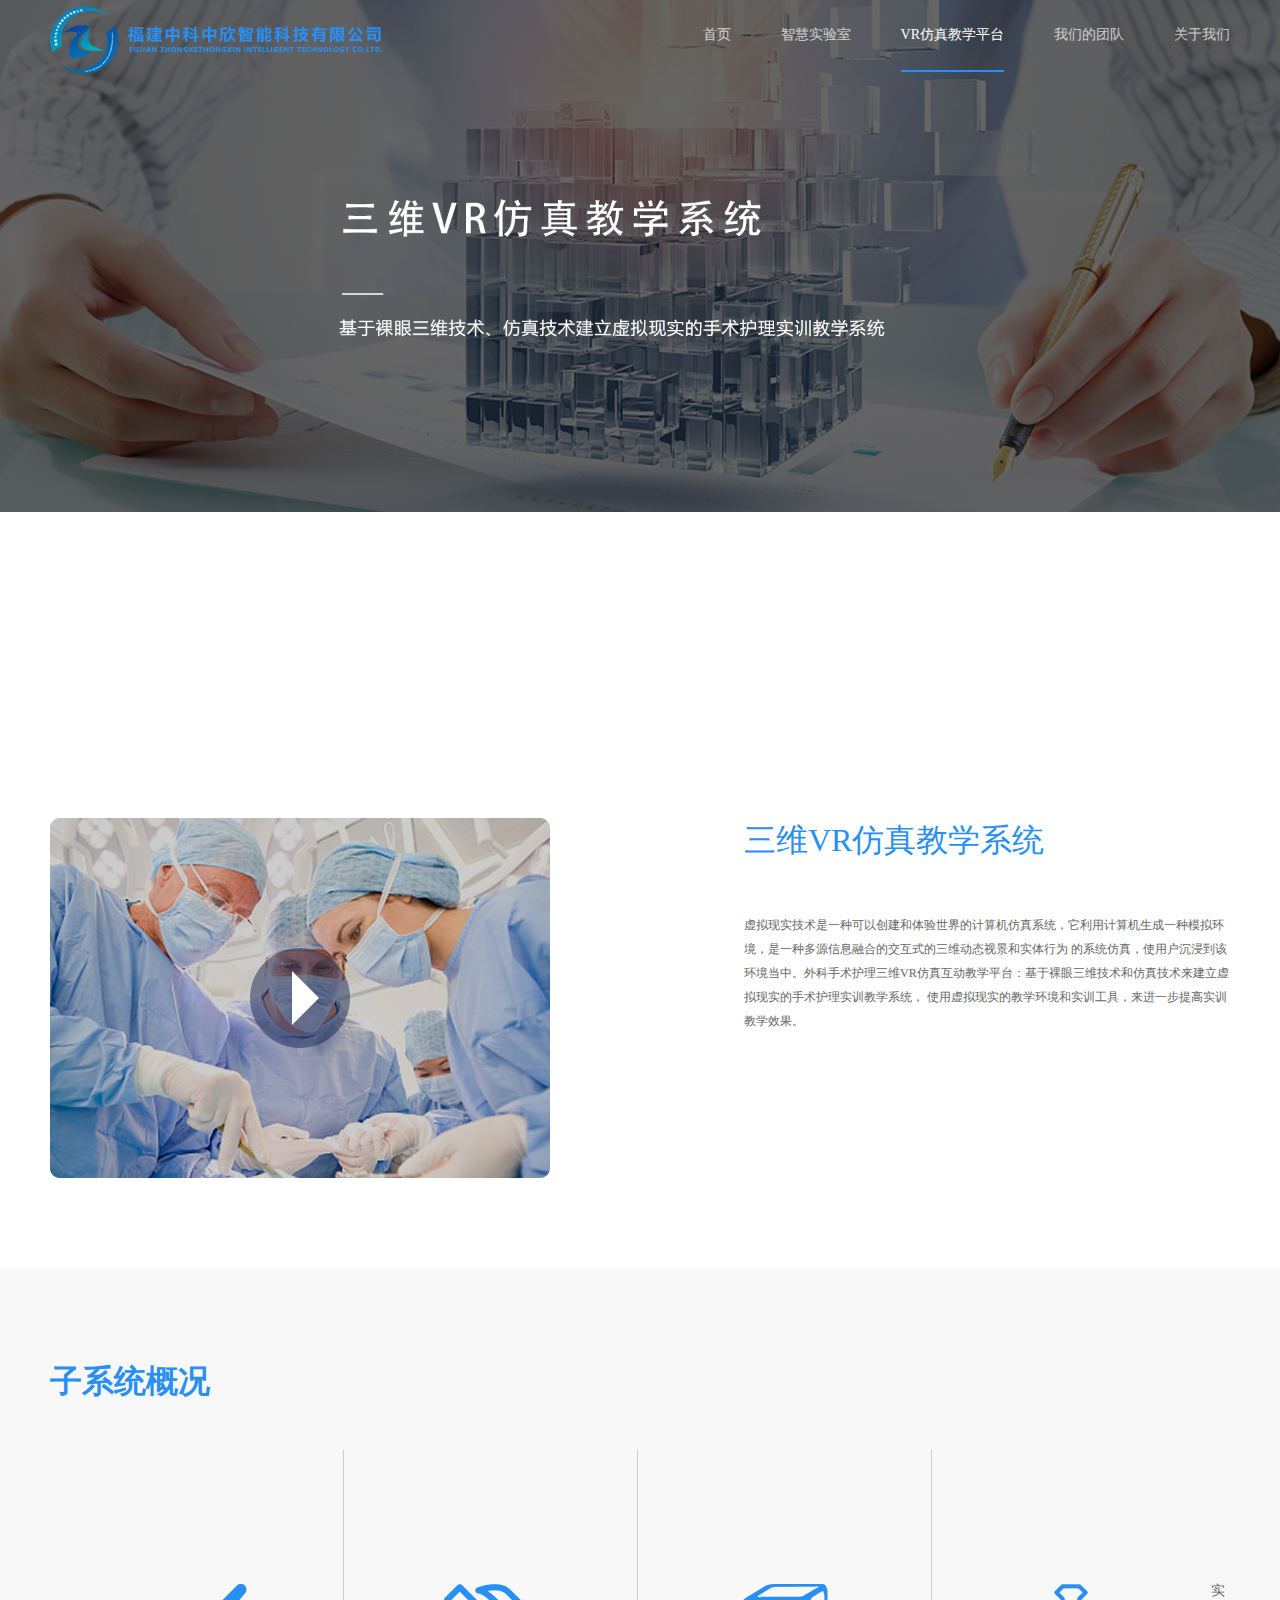
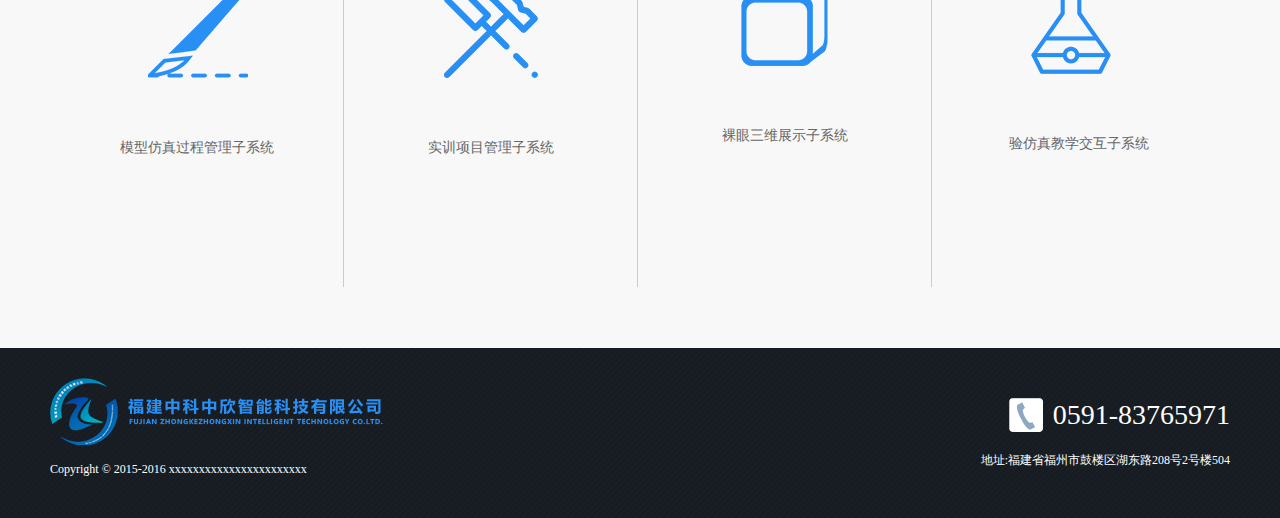
<file: teach.html>
<!DOCTYPE html>
<html lang="en">
<head>
    <meta charset="UTF-8">
    <meta name="viewport" content="width=device-width, initial-scale=1.0, maximum-scale=1.0, user-scalable=no">
    <title>中科中欣-VR仿真教学平台</title>
    <link rel="stylesheet" type="text/css" href="css/main.css">
    <link rel="stylesheet" type="text/css" href="css/normalize.css">
    <link rel="stylesheet" type="text/css" href="css/other.css">
</head>
<body>
<!--导航栏和轮播图-->
<div class="mtop">
    <!--导航栏-->
    <div class="container con-nav">
        <!--logo区-->
        <div class="nav-logo">
            <a href="index.html">
                <img src="images/logo.png" alt="LOGO">
            </a>

        </div>
        <!--nav-logo结束-->
        <!--菜单区域-->
        <div class="nav-menu">
            <ul>
                <li>
                    <a href="about.html">关于我们</a>
                </li>
                <li>
                    <a href="team.html">我们的团队</a>
                </li>
                <li class="nav-active">
                    <a href="teach.html">VR仿真教学平台</a>
                </li>
                <li>
                    <a href="lab.html">智慧实验室</a>
                </li>
                <li>
                    <a href="index.html">首页</a>
                </li>
            </ul>
        </div>
        <!--nav-menu结束-->
    </div>
    <!--container结束-->

    <!--图片展示区-->
    <div class="m-pic" style="width:100%; position: absolute; top: 0;">
        <img src="./images/banner-teach.png" alt="VR仿真教学平台">
    </div>
    <!--banner结束-->
</div>
<!--mtop结束-->

<!--三维VR仿真教学系统-->
<div class="teach-vr">
    <div class="container">
        <div class="teach-vr-video">
            <div class="teach-vr-play"></div>
            <!--teach-vr-play结束-->
        </div>
        <!--teach-vr-video结束-->
        <div class="teach-vr-introduce">
            <span>三维VR仿真教学系统</span>
            <p>虚拟现实技术是一种可以创建和体验世界的计算机仿真系统，它利用计算机生成一种模拟环境，是一种多源信息融合的交互式的三维动态视景和实体行为
                的系统仿真，使用户沉浸到该环境当中。外科手术护理三维VR仿真互动教学平台：基于裸眼三维技术和仿真技术来建立虚拟现实的手术护理实训教学系统，
                使用虚拟现实的教学环境和实训工具，来进一步提高实训教学效果。
            </p>
        </div>
        <!--teach-vr-introduce结束-->
    </div>
</div>
<!--teach-vr结束-->

<!--子系统概况-->
<div class="teach-child-system">
    <div class="container">
        <div class="teach-child-system-title">
            <h1>子系统概况</h1>
        </div>
        <!--teach-child-system-title结束-->

        <div class="well">
            <!--模型仿真过程管理子系统-->
            <div class="well-item">
                <div class="correct">
                    <div class="correct-pic">
                        <img src="images/zxt03.png">
                        <span>模型仿真过程管理子系统</span>
                    </div>
                </div>
                <div class="opposite">
                    <div class="">
                        <div class="opposite-content pic1">
                        </div>
                    </div>
                </div>
            </div>

            <!--实训项目管理子系统-->
            <div class="well-item">
                <div class="correct">
                    <div class="correct-pic">
                        <img src="images/zxt04.png">
                        <span>实训项目管理子系统</span>
                    </div>
                </div>
                <div class="opposite">
                    <div class="">
                        <div class="opposite-content pic2">
                        </div>
                    </div>
                </div>
            </div>

            <!--裸眼三维展示子系统-->
            <div class="well-item">
                <div class="correct">
                    <div class="correct-pic">
                        <img src="images/zxt02.png">
                        <span>裸眼三维展示子系统</span>
                    </div>
                </div>
                <div class="opposite">
                    <div class="">
                        <div class="opposite-content pic3">
                        </div>
                    </div>
                </div>
            </div>

            <!--实验仿真教学交互子系统-->
            <div class="well-item" style="border-right: 0px;">
                <div class="correct">
                    <div class="correct-pic">
                        <img src="images/zxt01.jpg">
                        <span>实验仿真教学交互子系统</span>
                    </div>
                </div>
                <div class="opposite">
                    <div class="">
                        <div class="opposite-content pic4">
                        </div>
                    </div>
                </div>
            </div>
        </div>
        <!--teach-child-system-container结束-->
    </div>
</div>
<!--teach-child-system结束-->



<!--底部版权区-->
<div class="bottom">
    <div class="container">
        <div class="bottom-left">
            <img src="./images/logo.png" alt="logo">
            <span>Copyright © 2015-2016 xxxxxxxxxxxxxxxxxxxxxxx</span>
        </div>
        <!--bottom-left结束-->
        <div class="bottom-right">
            <div class="bottom-right-pic">
                <span>0591-83765971</span>
                <img src="images/phone.png" alt="电话号码">
            </div>

            <p>地址:福建省福州市鼓楼区湖东路208号2号楼504</p>
        </div>
        <!--bottom-right结束-->
    </div>
</div>
<!--bottom结束-->

<!--点击返回顶部-->
<div id="topbtn"></div>

<!--js脚本引入-->
<script src="js/jquery-3.3.1.js"></script>
<script src="js/other.js"></script>
<script>
    var menuList=$(".nav-menu ul li");
    var menuIndex=2;
    var menuFlag=false;
    menuList.each(function () {
        $(this).mouseover(function () {
            if($(this).hasClass("nav-active"))
            {
                return;
            }
            menuList.eq(menuIndex).removeClass("nav-active");
            menuFlag=true;
        });
        $(this).mouseout(function () {
            menuFlag=false;
        });
    });
    setInterval(function () {
        if(menuFlag==false)
        {
            menuList.eq(menuIndex).addClass("nav-active");
        }

    },300);
</script>
</body>
</html>
</file>
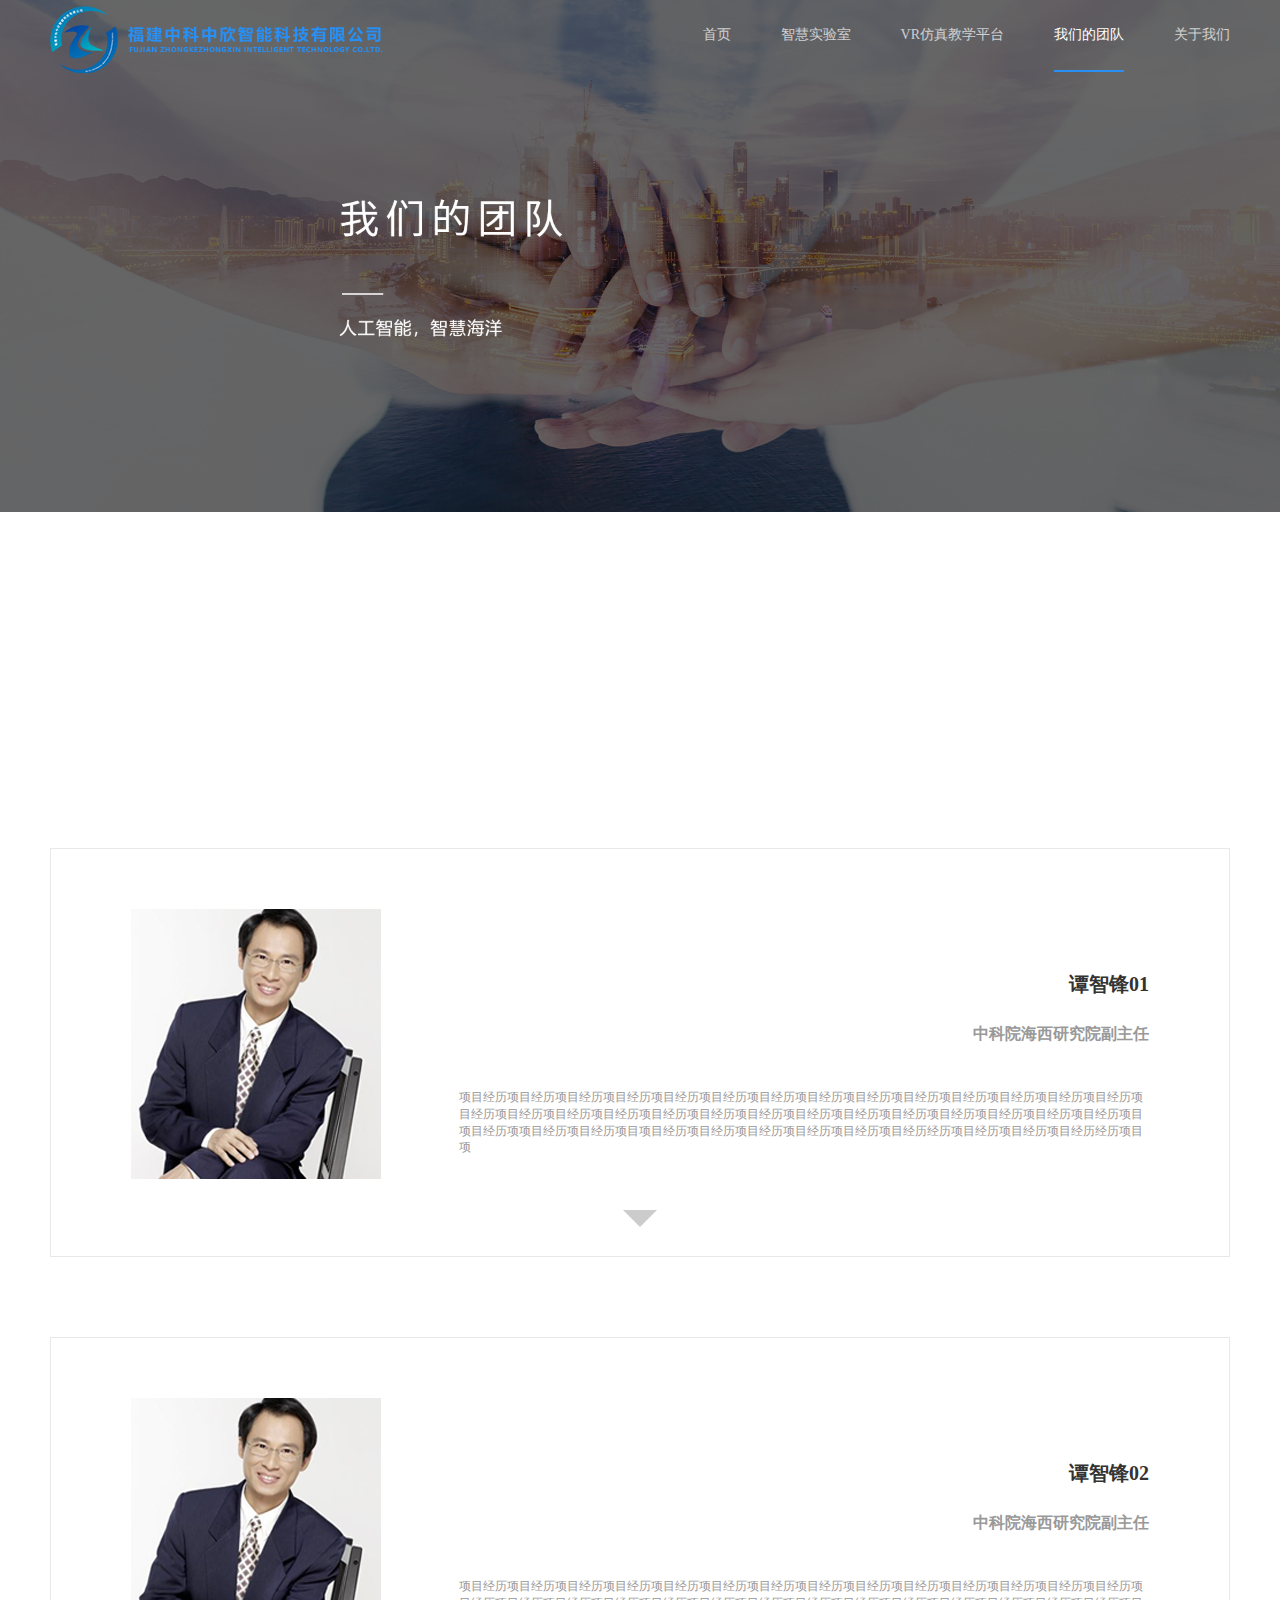
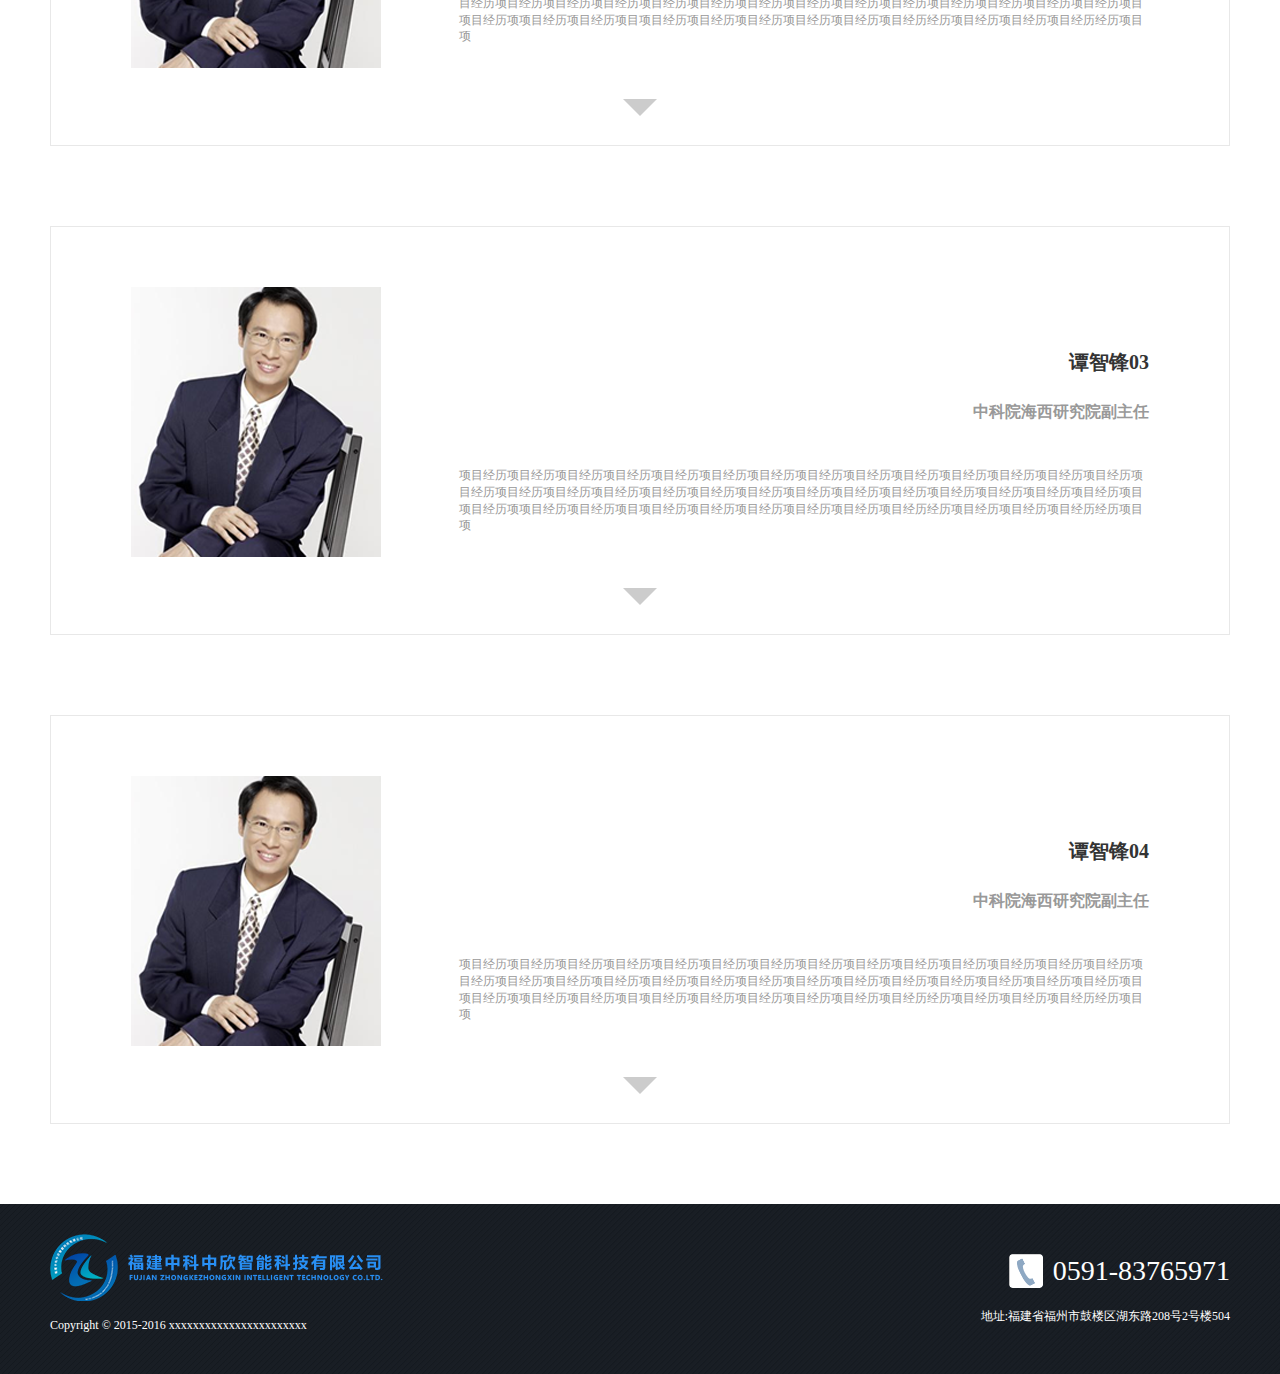
<file: team.html>
<!DOCTYPE html>
<html lang="en">
<head>
    <meta charset="UTF-8">
    <meta name="viewport" content="width=device-width, initial-scale=1.0, maximum-scale=1.0, user-scalable=no">
    <title>中科中欣-我们的团队</title>
    <link rel="stylesheet" type="text/css" href="css/main.css">
    <link rel="stylesheet" type="text/css" href="css/normalize.css">
    <link rel="stylesheet" type="text/css" href="css/other.css">
</head>
<body>
<!--导航栏和轮播图-->
<div class="mtop">
    <!--导航栏-->
    <div class="container con-nav">
        <!--logo区-->
        <div class="nav-logo">
            <a href="index.html">
                <img src="./images/logo.png" alt="LOGO">
            </a>

        </div>
        <!--nav-logo结束-->
        <!--菜单区域-->
        <div class="nav-menu">
            <ul>
                <li>
                    <a href="about.html">关于我们</a>
                </li>
                <li class="nav-active">
                    <a href="team.html">我们的团队</a>
                </li>
                <li>
                    <a href="teach.html">VR仿真教学平台</a>
                </li>
                <li>
                    <a href="lab.html">智慧实验室</a>
                </li>
                <li>
                    <a href="index.html">首页</a>
                </li>
            </ul>
        </div>
        <!--nav-menu结束-->
    </div>
    <!--container结束-->

    <!--图片展示区-->
    <div class="m-pic" style="width:100%; position: absolute; top: 0;">
        <img src="./images/banner-team.png" alt="我们的团队">
    </div>
    <!--banner结束-->
</div>
<!--mtop结束-->

<div class="m-team">
    <div class="container">
        <!--详细介绍1-->
        <div class="m-team-introduce">
            <div class="m-team-introduce-inner">
                <div class="m-team-introduce-inner-pic"></div>
                <!--m-team-introduce-inner-pic结束，放置人物图片-->
                <div class="m-team-introduce-inner-name">
                    <h2>谭智锋01</h2>
                </div>
                <!--m-team-introduce-inner-name结束，放置人物姓名-->
                <div class="m-team-introduce-inner-occupation">
                    <h3>中科院海西研究院副主任</h3>
                </div>
                <!--m-team-introduce-inner-occupation结束，放置人物职业-->
                <div class="m-team-introduce-inner-detail">
                    <!--<p>张[base64]</p>-->
                    <p>项目经历项目经历项目经历项目经历项目经历项目经历项目经历项目经历项目经历项目经历项目经历项目经历项目经历项目经历项目经历项目经历项目经历项目经历项目经历项目经历项目经历项目经历项目经历项目经历项目经历项目经历项目经历项目经历项目项目经历项项目经历项目经历项目项目经历项目经历项目经历项目经历项目经历项目经历经历项目经历项目经历项目经历经历项目项</p>
                </div>
                <!--m-team-introduce-inner-occupation结束，放置人物简介-->
            </div>
            <!--m-team-introduce-inner结束-->
            <div id="extend01" class="m-team-introduce-extend">
                <span>目经历项目经历项目经历项目经历项目目经历项目经历项目经历项目经历项目目经历项目经历项目经历项目经历项目目经历项目经历项目经历项目经历项目目经历项目经历项目经历项目经历项目经历项目经历项目经历项目经历.</span>
                <div class="m-team-introduce-extend-honer">
                    <h3>荣誉</h3>
                    <ul>
                        <li>
                            <img src="images/honor01.png" alt="荣誉1">
                        </li>
                        <li>
                            <img src="images/honor02.png" alt="荣誉2">
                        </li>
                        <li>
                            <img src="images/honor03.png" alt="荣誉3">
                        </li>
                        <li>
                            <img src="images/honor04.png" alt="荣誉4">
                        </li>
                        <li>
                            <img src="images/honor05.png" alt="荣誉5" style="margin-right: 0px;">
                        </li>
                    </ul>
                </div>
                <!--m-team-introduce-extend-honer结束，荣誉-->
            </div>
            <!--m-team-introduce-extend,放置扩展的内容-->
            <div id="more01" class="m-team-introduce-more">
                <img src="images/drop.png">
            </div>
            <!--m-team-introduce-more,放置点击查看更多-->
        </div>
        <!--m-team-introduce结束-->

        <!--详细介绍2-->
        <div class="m-team-introduce">
            <div class="m-team-introduce-inner">
                <div class="m-team-introduce-inner-pic"></div>
                <!--m-team-introduce-inner-pic结束，放置人物图片-->
                <div class="m-team-introduce-inner-name">
                    <h2>谭智锋02</h2>
                </div>
                <!--m-team-introduce-inner-name结束，放置人物姓名-->
                <div class="m-team-introduce-inner-occupation">
                    <h3>中科院海西研究院副主任</h3>
                </div>
                <!--m-team-introduce-inner-occupation结束，放置人物职业-->
                <div class="m-team-introduce-inner-detail">
                    <!--<p>张[base64]</p>-->
                    <p>项目经历项目经历项目经历项目经历项目经历项目经历项目经历项目经历项目经历项目经历项目经历项目经历项目经历项目经历项目经历项目经历项目经历项目经历项目经历项目经历项目经历项目经历项目经历项目经历项目经历项目经历项目经历项目经历项目项目经历项项目经历项目经历项目项目经历项目经历项目经历项目经历项目经历项目经历经历项目经历项目经历项目经历经历项目项</p>
                </div>
                <!--m-team-introduce-inner-occupation结束，放置人物简介-->
            </div>
            <!--m-team-introduce-inner结束-->
            <div id="extend02" class="m-team-introduce-extend">
                <span>目经历项目经历项目经历项目经历项目目经历项目经历项目经历项目经历项目目经历项目经历项目经历项目经历项目目经历项目经历项目经历项目经历项目目经历项目经历项目经历项目经历项目经历项目经历项目经历项目经历.</span>
                <div class="m-team-introduce-extend-honer">
                    <h3>荣誉</h3>
                    <ul>
                        <li>
                            <img src="images/honor01.png" alt="荣誉1">
                        </li>
                        <li>
                            <img src="images/honor02.png" alt="荣誉2">
                        </li>
                        <li>
                            <img src="images/honor03.png" alt="荣誉3">
                        </li>
                        <li>
                            <img src="images/honor04.png" alt="荣誉4">
                        </li>
                        <li>
                            <img src="images/honor05.png" alt="荣誉5" style="margin-right: 0px;">
                        </li>
                    </ul>
                </div>
                <!--m-team-introduce-extend-honer结束，荣誉-->
            </div>
            <!--m-team-introduce-extend,放置扩展的内容-->
            <div id="more02" class="m-team-introduce-more">
                <img src="images/drop.png">
            </div>
            <!--m-team-introduce-more,放置点击查看更多-->
        </div>
        <!--m-team-introduce结束-->

        <!--详细介绍3-->
        <div class="m-team-introduce">
            <div class="m-team-introduce-inner">
                <div class="m-team-introduce-inner-pic"></div>
                <!--m-team-introduce-inner-pic结束，放置人物图片-->
                <div class="m-team-introduce-inner-name">
                    <h2>谭智锋03</h2>
                </div>
                <!--m-team-introduce-inner-name结束，放置人物姓名-->
                <div class="m-team-introduce-inner-occupation">
                    <h3>中科院海西研究院副主任</h3>
                </div>
                <!--m-team-introduce-inner-occupation结束，放置人物职业-->
                <div class="m-team-introduce-inner-detail">
                    <!--<p>张[base64]</p>-->
                    <p>项目经历项目经历项目经历项目经历项目经历项目经历项目经历项目经历项目经历项目经历项目经历项目经历项目经历项目经历项目经历项目经历项目经历项目经历项目经历项目经历项目经历项目经历项目经历项目经历项目经历项目经历项目经历项目经历项目项目经历项项目经历项目经历项目项目经历项目经历项目经历项目经历项目经历项目经历经历项目经历项目经历项目经历经历项目项</p>
                </div>
                <!--m-team-introduce-inner-occupation结束，放置人物简介-->
            </div>
            <!--m-team-introduce-inner结束-->
            <div id="extend03" class="m-team-introduce-extend">
                <span>目经历项目经历项目经历项目经历项目目经历项目经历项目经历项目经历项目目经历项目经历项目经历项目经历项目目经历项目经历项目经历项目经历项目目经历项目经历项目经历项目经历项目经历项目经历项目经历项目经历.</span>
                <div class="m-team-introduce-extend-honer">
                    <h3>荣誉</h3>
                    <ul>
                        <li>
                            <img src="images/honor01.png" alt="荣誉1">
                        </li>
                        <li>
                            <img src="images/honor02.png" alt="荣誉2">
                        </li>
                        <li>
                            <img src="images/honor03.png" alt="荣誉3">
                        </li>
                        <li>
                            <img src="images/honor04.png" alt="荣誉4">
                        </li>
                        <li>
                            <img src="images/honor05.png" alt="荣誉5" style="margin-right: 0px;">
                        </li>
                    </ul>
                </div>
                <!--m-team-introduce-extend-honer结束，荣誉-->
            </div>
            <!--m-team-introduce-extend,放置扩展的内容-->
            <div id="more03" class="m-team-introduce-more">
                <img src="images/drop.png">
            </div>
            <!--m-team-introduce-more,放置点击查看更多-->
        </div>
        <!--m-team-introduce结束-->

        <!--详细介绍4-->
        <div class="m-team-introduce">
            <div class="m-team-introduce-inner">
                <div class="m-team-introduce-inner-pic"></div>
                <!--m-team-introduce-inner-pic结束，放置人物图片-->
                <div class="m-team-introduce-inner-name">
                    <h2>谭智锋04</h2>
                </div>
                <!--m-team-introduce-inner-name结束，放置人物姓名-->
                <div class="m-team-introduce-inner-occupation">
                    <h3>中科院海西研究院副主任</h3>
                </div>
                <!--m-team-introduce-inner-occupation结束，放置人物职业-->
                <div class="m-team-introduce-inner-detail">
                    <!--<p>张[base64]</p>-->
                    <p>项目经历项目经历项目经历项目经历项目经历项目经历项目经历项目经历项目经历项目经历项目经历项目经历项目经历项目经历项目经历项目经历项目经历项目经历项目经历项目经历项目经历项目经历项目经历项目经历项目经历项目经历项目经历项目经历项目项目经历项项目经历项目经历项目项目经历项目经历项目经历项目经历项目经历项目经历经历项目经历项目经历项目经历经历项目项</p>
                </div>
                <!--m-team-introduce-inner-occupation结束，放置人物简介-->
            </div>
            <!--m-team-introduce-inner结束-->
            <div id="extend04" class="m-team-introduce-extend">
                <span>目经历项目经历项目经历项目经历项目目经历项目经历项目经历项目经历项目目经历项目经历项目经历项目经历项目目经历项目经历项目经历项目经历项目目经历项目经历项目经历项目经历项目经历项目经历项目经历项目经历.</span>
                <div class="m-team-introduce-extend-honer">
                    <h3>荣誉</h3>
                    <ul>
                        <li>
                            <img src="images/honor01.png" alt="荣誉1">
                        </li>
                        <li>
                            <img src="images/honor02.png" alt="荣誉2">
                        </li>
                        <li>
                            <img src="images/honor03.png" alt="荣誉3">
                        </li>
                        <li>
                            <img src="images/honor04.png" alt="荣誉4">
                        </li>
                        <li>
                            <img src="images/honor05.png" alt="荣誉5" style="margin-right: 0px;">
                        </li>
                    </ul>
                </div>
                <!--m-team-introduce-extend-honer结束，荣誉-->
            </div>
            <!--m-team-introduce-extend,放置扩展的内容-->
            <div id="more04" class="m-team-introduce-more">
                <img src="images/drop.png">
            </div>
            <!--m-team-introduce-more,放置点击查看更多-->
        </div>
        <!--m-team-introduce结束-->
    </div>
    <!--container结束-->
</div>
<!--m-team结束-->

<!--底部版权区-->
<div class="bottom">
    <div class="container">
        <div class="bottom-left">
            <img src="./images/logo.png" alt="logo">
            <span>Copyright © 2015-2016 xxxxxxxxxxxxxxxxxxxxxxx</span>
        </div>
        <!--bottom-left结束-->
        <div class="bottom-right">
            <div class="bottom-right-pic">
                <span>0591-83765971</span>
                <img src="images/phone.png" alt="电话号码">
            </div>

            <p>地址:福建省福州市鼓楼区湖东路208号2号楼504</p>
        </div>
        <!--bottom-right结束-->
    </div>
</div>
<!--bottom结束-->

<!--点击返回顶部-->
<div id="topbtn"></div>

<!--js脚本引入-->
<script src="js/jquery-3.3.1.js"></script>
<script src="js/other.js"></script>
<script>
    var menuList=$(".nav-menu ul li");
    var menuIndex=1;
    var menuFlag=false;
    menuList.each(function () {
        $(this).mouseover(function () {
            if($(this).hasClass("nav-active"))
            {
                return;
            }
            menuList.eq(menuIndex).removeClass("nav-active");
            menuFlag=true;
        });
        $(this).mouseout(function () {
            menuFlag=false;
        });
    });
    setInterval(function () {
        if(menuFlag==false)
        {
            menuList.eq(menuIndex).addClass("nav-active");
        }

    },300);
</script>
</body>
</html>
</file>
<file: css/main.css>
/*! HTML5 Boilerplate v5.2.0 | MIT License | https://html5boilerplate.com/ */

/*
 * What follows is the result of much research on cross-browser styling.
 * Credit left inline and big thanks to Nicolas Gallagher, Jonathan Neal,
 * Kroc Camen, and the H5BP dev community and team.
 */

/* ==========================================================================
   Base styles: opinionated defaults
   ========================================================================== */
html,body{
    height: 100%;
}

html {
    color: #666666;
    font-size: 12px;
    line-height: 1.4;
}

/*
 * Remove text-shadow in selection highlight:
 * https://twitter.com/miketaylr/status/12228805301
 *
 * These selection rule sets have to be separate.
 * Customize the background color to match your design.
 */

::-moz-selection {
    background: #b3d4fc;
    text-shadow: none;
}

::selection {
    background: #b3d4fc;
    text-shadow: none;
}

/*
 * A better looking default horizontal rule
 */

hr {
    display: block;
    height: 1px;
    border: 0;
    border-top: 1px solid #ccc;
    margin: 1em 0;
    padding: 0;
}

/*
 * Remove the gap between audio, canvas, iframes,
 * images, videos and the bottom of their containers:
 * https://github.com/h5bp/html5-boilerplate/issues/440
 */

audio,
canvas,
iframe,
img,
svg,
video {
    vertical-align: middle;
}

/*
 * Remove default fieldset styles.
 */

fieldset {
    border: 0;
    margin: 0;
    padding: 0;
}

/*
 * Allow only vertical resizing of textareas.
 */

textarea {
    resize: vertical;
}

/* ==========================================================================
   Browser Upgrade Prompt
   ========================================================================== */

.browserupgrade {
    margin: 0.2em 0;
    background: #ccc;
    color: #000;
    padding: 0.2em 0;
}

/* ==========================================================================
   Author's custom styles
   ========================================================================== */

















/* ==========================================================================
   Helper classes
   ========================================================================== */

/*
 * Hide visually and from screen readers:
 */

.hidden {
    display: none !important;
}

/*
 * Hide only visually, but have it available for screen readers:
 * http://snook.ca/archives/html_and_css/hiding-content-for-accessibility
 */

.visuallyhidden {
    border: 0;
    clip: rect(0 0 0 0);
    height: 1px;
    margin: -1px;
    overflow: hidden;
    padding: 0;
    position: absolute;
    width: 1px;
}

/*
 * Extends the .visuallyhidden class to allow the element
 * to be focusable when navigated to via the keyboard:
 * https://www.drupal.org/node/897638
 */

.visuallyhidden.focusable:active,
.visuallyhidden.focusable:focus {
    clip: auto;
    height: auto;
    margin: 0;
    overflow: visible;
    position: static;
    width: auto;
}

/*
 * Hide visually and from screen readers, but maintain layout
 */

.invisible {
    visibility: hidden;
}

/*
 * Clearfix: contain floats
 *
 * For modern browsers
 * 1. The space content is one way to avoid an Opera bug when the
 *    `contenteditable` attribute is included anywhere else in the document.
 *    Otherwise it causes space to appear at the top and bottom of elements
 *    that receive the `clearfix` class.
 * 2. The use of `table` rather than `block` is only necessary if using
 *    `:before` to contain the top-margins of child elements.
 */

.clearfix:before,
.clearfix:after {
    content: " "; /* 1 */
    display: table; /* 2 */
}

.clearfix:after {
    clear: both;
}

/* ==========================================================================
   EXAMPLE Media Queries for Responsive Design.
   These examples override the primary ('mobile first') styles.
   Modify as content requires.
   ========================================================================== */

@media only screen and (min-width: 35em) {
    /* Style adjustments for viewports that meet the condition */
}

@media print,
       (-webkit-min-device-pixel-ratio: 1.25),
       (min-resolution: 1.25dppx),
       (min-resolution: 120dpi) {
    /* Style adjustments for high resolution devices */
}

/* ==========================================================================
   Print styles.
   Inlined to avoid the additional HTTP request:
   http://www.phpied.com/delay-loading-your-print-css/
   ========================================================================== */

@media print {
    *,
    *:before,
    *:after {
        background: transparent !important;
        color: #000 !important; /* Black prints faster:
                                   http://www.sanbeiji.com/archives/953 */
        box-shadow: none !important;
        text-shadow: none !important;
    }

    a,
    a:visited {
        text-decoration: underline;
    }

    a[href]:after {
        content: " (" attr(href) ")";
    }

    abbr[title]:after {
        content: " (" attr(title) ")";
    }

    /*
     * Don't show links that are fragment identifiers,
     * or use the `javascript:` pseudo protocol
     */

    a[href^="#"]:after,
    a[href^="javascript:"]:after {
        content: "";
    }

    pre,
    blockquote {
        border: 1px solid #999;
        page-break-inside: avoid;
    }

    /*
     * Printing Tables:
     * http://css-discuss.incutio.com/wiki/Printing_Tables
     */

    thead {
        display: table-header-group;
    }

    tr,
    img {
        page-break-inside: avoid;
    }

    img {
        max-width: 100% !important;
    }

    p,
    h2,
    h3 {
        orphans: 3;
        widows: 3;
    }

    h2,
    h3 {
        page-break-after: avoid;
    }
}

ul li{
    list-style: none;
}

::-webkit-input-placeholder { /* WebKit browsers */
    color:#b7b7b7;
}
:-moz-placeholder { /* Mozilla Firefox 4 to 18 */
    color:#b7b7b7;
}
::-moz-placeholder { /* Mozilla Firefox 19+ */
    color:#b7b7b7;
}
:-ms-input-placeholder { /* Internet Explorer 10+ */
    color:#b7b7b7;
}

input::-ms-clear{display:none;}
</file>
<file: css/style.css>
body {min-width:1500px;}
.center {width:61.4583%;min-width:1180px;height:100%;margin:0 auto;}
a {text-decoration:none;}
/*********************首页*********************************/

/*第一部分：导航栏和轮播图*//*导航栏*/
nav {position:absolute;width:61.4583%;min-width:1180px;height:74px;top:0;margin:0 auto;z-index:999;}
.m-nav-logo {width:333px;float:left;}
.m-nav-logo img {margin-top:6px;}
.m-nav-menu {width:70%;float:right;}
.m-nav-menu ul li {float:right;text-align:center;margin-left:40px;}
.m-nav-menu ul li a {color:#FFFFFF;opacity:0.7;display:block;line-height:74px;font-size:18px;}
.m-nav-menu ul li.m-nav-menu-active a {color:#FFFFFF;opacity:1.0;border-bottom:2px solid #288ff4;}
.m-nav-menu ul li a:hover {color:#FFFFFF;opacity:1.0;border-bottom:2px solid #288ff4;}
/*轮播图*/
.swiper-container {width:100%;height:100%;z-index:200;position:absolute;}
.swiper-slide img {position:relative;width:100%;height:100%;z-index:200;}
.swiper-container .m-prev {position:absolute;width:70px;height:70px;top:70%;left:40%;background:url("../images/foward.png");}
.swiper-container .m-next {position:absolute;width:70px;height:70px;top:70%;right:40%;background:url("../images/next.png");}
.swiper-container .m-prev:hover {background:url("../images/foward02.png");}
.swiper-container .m-next:hover {background:url("../images/next02.png");}
.swiper-wrapper .swiper-slide .swiper-slide-1,.swiper-wrapper .swiper-slide .swiper-slide-2,.swiper-wrapper .swiper-slide .swiper-slide-3 {position:absolute;width:100%;height:120px;z-index:300;}
.swiper-wrapper .swiper-slide .swiper-slide-1 span,.swiper-wrapper .swiper-slide .swiper-slide-2 span,.swiper-wrapper .swiper-slide .swiper-slide-3 span {width:100%;position:absolute;font-size:42px;text-align:center;color:#FFFFFF;top:-100%;}
.swiper-wrapper .swiper-slide .swiper-slide-1 p,.swiper-wrapper .swiper-slide .swiper-slide-2 p,.swiper-wrapper .swiper-slide .swiper-slide-3 p {position:absolute;width:100%;text-align:center;font-size:24px;bottom:-100%;color:#FFFFFF;}

/*第二部分：智慧实验室管理平台*/
.bottom-center {width:61.4583%;min-width:1180px;margin:0 auto;}
.m-lab-left {display:none;position:relative;width:486px;height:435px;float:left;top:20%;background:url(../images/MAC.png) no-repeat;}
.m-lab-left img {margin-left:18px;margin-top:18px;}
.m-lab-right {width:45%;float:right;}
.m-lab-right-title {width:467px;position:absolute;top:-100%;display:none;z-index:1;}
.m-lab-right-title span {font-size:36px;color:#288ff4;display:block;margin-bottom:70px;}
.m-lab-right-title p {font-size:16px;text-align:justify;line-height:32px;}
.m-lab-right-cha {position:absolute;bottom:-100%;}
.detail {width:180px;height:44px;display:block;color:#999999;text-align:center;font-size:18px;line-height:44px;background:url(../images/Checkthedetails.png) no-repeat;margin:70px 0;}
.detail:hover {color:#FFFFFF;background:url(../images/Checkthedetails02.png) no-repeat;}
.m-lab-right-cha ul li {width:84px;height:96px;margin-right:40px;float:left;text-align:center;background:url(../images/hexagon.png) no-repeat;cursor:pointer;}
.m-lab-right-cha ul li span {font-size:18px;line-height:96px;}
.m-lab-right-cha ul li.cha-active {background:url(../images/hexagon02.png) no-repeat;}
.m-lab-right-cha ul li.cha-active span {color:#FFFFFF;}

/*第三部分：三维VR仿真教学平台*/
.m-teach-left {position:relative;left:-120%;margin-right:80px;width:24%;float:right;height:auto;}
.m-teach-left span {font-size:36px;color:#288ff4;display:block;margin-top:80px;margin-bottom:70px;}
.m-teach-left p {font-size:16px;color:#666666;line-height:32px;text-align:left;}
.m-teach-left a span.detail {font-size:18px;}
.m-teach-right {position:relative;width:900px;height:680px;right:-120%;float:right;}
.section3 {min-width:1400px;}
.m-teach-right {position:relative;}
.real {position:absolute;width:150px;height:86px;}
.circle {width:86px;height:86px;border-radius:86px;float:left;cursor:pointer;border:1px solid #cccccc;background-color:#f8f8f8;}
.circle01 {float:right;}
.real01 {right:220px;top:150px;}
.real02 {top:180px;left:240px;}
.real03 {left:60px;top:350px;}
.real04 {left:100px;bottom:60px;}
.circle p {text-align:center;font-size:18px;margin-top:34px;color:#333333;}
.real span {color:#333333;font-size:18px;line-height:86px;margin-left:20px;}
.round01 {width:330px;height:330px;position:absolute;bottom:60px;right:250px;background:url(../images/round01.png);background-size:330px 330px;z-index:1;}
.round02 {position:absolute;width:221px;height:221px;left:54.5px;top:54.5px;background-size:221px 221px;background:url(../images/round02.png);z-index:1;}
.round03 {left:67.5px;top:67.5px;z-index:1;}
.round01 .round02 .real {width:209px;}
.real span {display:none;}
.real-active .circle {background:url(../images/zhenshi.png) no-repeat;}
.real-active .circle p {display:none;}
.real-active span {display:block;}
.m-round {position:absolute;width:209px;height:86px;text-align:center;}
.round-text .round03-1 {width:100%;color:#333333;font-size:20px;line-height:35px;display:block;}
.round-text .round03-2 {color:#333333;font-size:14px;display: block;}
.round-text {width:123px;height:86px;float:right;text-align:center;display: none;}

/*第四部分：我们的团队*/
.round {position:relative;width:500px;height:680px;overflow:hidden;margin:0 auto;}
.round-title {text-align:center;height:214px;}
.round-title p {color:#288ff4;font-size:36px;line-height:214px;}
.list {width:3000px;height:360px;position:absolute;}
.list img {float:left;}
.list-title {position:absolute;width:500px;height:20px;bottom:40px;text-align:center;}
.list-title span {color:#333333;display:none;font-size:20px;}
.list-title .list-title-active {display:block;}
#foward {position:absolute;top:50%;left:-120%;border-radius:70px;background-color:#999999;}
#next {position:absolute;top:50%;right:-120%;border-radius:70px;background-color:#999999;}

/*第五部分：关于我们和底部版权区*/
.m-about {width:100%;height:680px;}
img.m-about-left {position:relative;left:-120%;width:100%;max-width:400px;margin-top:80px;}
.m-about-right {position:relative;right:-120%;width:45%;float:right;}
.m-about-right span {display:block;font-size:36px;color:#288ff4;margin-top:80px;margin-bottom:55px;}
.m-about-right p {font-size:16px;line-height:32px;text-align:left;}
.m-about-right a {margin-top:55px;}
.m-about-right a span.detail {font-size:18px;}

/*底部版权区*/
.bottom {position:absolute;bottom:0;width:100%;height:170px;background:url(../images/botton.png);}
.bottom-left {width:340px;float:left;}
.bottom-left img {margin:30px 0 16px 0;}
.bottom-left span {color:#FFFFFF;font-size:14px;}
.bottom-right {float:right;}
.bottom-right-pic {margin-top:50px;margin-bottom:20px;height:34px;}
.bottom-right-pic span {font-size:33px;color:#fefefe;line-height:34px;float:right;}
.bottom-right-pic img {width:34px;height:34px;margin-right:10px;float:right;vertical-align:middle;}
.bottom-right p {color:#FFFFFF;font-size:14px;}

/*返回顶部按钮*/
.back-top{width:38px;height: 47px;background: url("../images/top.png");position: fixed;bottom:180px;right:100px;display: none;cursor:pointer;
    z-index:1;}

/*********************媒体查询*********************************/
@media only screen and (max-width: 1680px)
{
    /*1.导航栏和轮播图*/
    .m-nav-menu ul li a {font-size:16px;}
    .swiper-wrapper .swiper-slide .swiper-slide-1 span,.swiper-wrapper .swiper-slide .swiper-slide-2 span,.swiper-wrapper .swiper-slide .swiper-slide-3 span {font-size:40px;}
    .swiper-wrapper .swiper-slide .swiper-slide-1 p,.swiper-wrapper .swiper-slide .swiper-slide-2 p,.swiper-wrapper .swiper-slide .swiper-slide-3 p {font-size:22px;}

    /*2.智慧实验室管理平台*/
    .m-lab-right-title span {font-size:34px;}
    .m-lab-right-title p {font-size:14px;}
    .detail {font-size:18px;}
    .m-lab-right-cha ul li span {font-size:16px;}

    /*3.VR仿真教学平台*/
    .m-teach-left span {font-size:34px;}
    .m-teach-left p {font-size:14px;}
    .m-teach-left a span.detail {font-size:16px;}
    .circle p {font-size:16px;}
    .real span {font-size:16px;}
    .round-text .round03-1 {font-size:18px;}
    .round-text .round03-2 {font-size:12px;}
    /*4.我们的团队*/
    .round-title p {font-size:34px;}
    .list-title span {font-size:18px;}

    /*5.关于我们*/
    .m-about-right span {font-size:34px;}
    .m-about-right p {font-size:14px;}
    .m-about-right a span.detail {font-size:16px;}

    /*底部版权区*/
    .bottom-left span {font-size:12px;}
    .bottom-right-pic span {font-size:30px;}
    .bottom-right p {font-size:12px;}
}

@media only screen and (max-width: 1366px)
{
    /*1.导航栏和轮播图*/
    .m-nav-menu ul li a {font-size:14px;}
    .swiper-wrapper .swiper-slide .swiper-slide-1 span,.swiper-wrapper .swiper-slide .swiper-slide-2 span,.swiper-wrapper .swiper-slide .swiper-slide-3 span {font-size:38px;}
    .swiper-wrapper .swiper-slide .swiper-slide-1 p,.swiper-wrapper .swiper-slide .swiper-slide-2 p,.swiper-wrapper .swiper-slide .swiper-slide-3 p {font-size:20px;}

    /*2.智慧实验室管理平台*/
    .m-lab-right-title span {font-size:32px;}
    .m-lab-right-title p {font-size:12px;}
    .detail {font-size:16px;}
    .m-lab-right-cha ul li span {font-size:14px;}

    /*3.VR仿真教学平台*/
    .m-teach-left span {font-size:32px;}
    .m-teach-left p {font-size:12px;}
    .m-teach-left a span.detail {font-size:14px;}
    .circle p {font-size:14px;}
    .real span {font-size:14px;}
    .round-text .round03-1 {font-size:16px;}
    .round-text .round03-2 {font-size:10px;}
    /*4.我们的团队*/
    .round-title p {font-size:32px;}
    .list-title span {font-size:16px;}

    /*5.关于我们*/
    .m-about-right span {font-size:32px;}
    .m-about-right p {font-size:12px;}
    .m-about-right a span.detail {font-size:14px;}

    /*底部版权区*/
    .bottom-left span {font-size:10px;}
    .bottom-right-pic span {font-size:28px;}
    .bottom-right p {font-size:10px;}
}
</file>
<file: css/other.css>
/*----------------------------------------------------------------------------------------*/
/*----------------------------------------------------------------------------------------*/
/*----------------------------------------第一部分：首页-----------------------------------*/
/*----------------------------------------------------------------------------------------*/
/*----------------------------------------------------------------------------------------*/

body {background-color:#FFFFFF;min-width:1180px;font-size: 100%;}
a {text-decoration:none;}
.m-pic img{
    width:100%;}

/*导航栏和轮播图*/
.mtop {width:100%;height:768px;position:relative;}

/*导航栏*/
.container {width:61.4583%;margin:0 auto;
    min-width: 1180px;
}
.con-nav {width:1180px;height:73px;z-index:99;position:relative;}
.nav-logo {float:left;width:400px;}
.nav-logo img {margin-top:6px;}
.nav-menu {float:right;}
.nav-menu ul li {float:right;line-height:70px;margin-left:50px;text-align:center;}
.nav-menu ul li a {text-decoration:none;color:#FFFFFF;opacity:0.7;font-size:18px;display:block;}
.nav-menu ul li a:hover,.nav-menu ul li a:active {color: #FFFFFF;opacity:1.0;border-bottom:2px solid #288ff4;}
.nav-menu ul li.nav-active a {border-bottom:2px solid #288ff4;color: #FFFFFF;opacity: 1.0;}

/*底部版权区*/
.bottom {clear:both;width:100%;height:170px;background:url("../images/botton.png");}
.bottom-left {width:340px;float:left;}
.bottom-left img {margin:30px 0 16px 0;}
.bottom-left span {color:#FFFFFF;font-size:14px;}
.bottom-right {float:right;}
.bottom-right-pic {margin-top:50px;margin-bottom:20px;height:34px;}
.bottom-right-pic span {font-size:33px;color:#fefefe;line-height:34px;float:right;}
.bottom-right-pic img {width:34px;height:34px;margin-right:10px;float:right;vertical-align:middle;}
.bottom-right p {color:#FFFFFF;font-size:14px;}
/*点击返回顶部*/
#topbtn {width:40px;height:47px;background:url(../images/top.png) no-repeat;position:fixed;bottom:200px;right:100px;display:none;cursor: pointer;z-index: 99;}

/*----------------------------------------------------------------------------------------*/
/*----------------------------------------------------------------------------------------*/
/*----------------------------------------第二部分：智慧实验室-----------------------------*/
/*----------------------------------------------------------------------------------------*/
/*----------------------------------------------------------------------------------------*/
/***********************【智慧实验室】*******************************/
.lab-system,.lab-function,.lab-power,.lab-process,.lab-environment,.lab-apply {width:100%;height:680px;}
/*【智慧实验室】智慧实验室管理平台系统概况*/
.lab-manage {width:100%;height:600px;}
.lab-manage-pic {width:43%;float:left;margin-top: 60px;}
.lab-manage-container {width:50%;float:right;margin-top: 60px;}
.lab-manage-container span {color:#288ff4;font-size:36px;margin-bottom:70px;text-align:center;display: block;}
.lab-manage-container p {text-align:justify;font-size:16px;color:#666666;margin-bottom:60px;}
.lab-manage-container-list {height:41px;margin-bottom:30px;}
.lab-manage-container-list img {float:left;margin-right:40px;}
.lab-manage-container-list h2 {font-size:16px;color:#000000;}
.lab-manage-container-list span {font-size:14px;color:#333333;}
span.lab-manage-container-list-span-1{width:346px;}
span.lab-manage-container-list-span-2{width:320px;}
span.lab-manage-container-list-span-3{width:300px;}

/*【智慧实验室】系统特点*/
.lab-system {background-color:#f8f8f8;}
.lab-stystem-title {width:100%;height:260px;padding-top:100px;}
.lab-stystem-title span {color:#288ff4;font-size:36px;text-align:center;display:block;}
.tedian {width:536px;height:64px;margin-bottom:40px;float:left;}
.lab-system-tedian-1,.lab-system-tedian-2,.lab-system-tedian-3 {margin-right:108px;}
.tedian p {text-align:center;font-size:16px;color:#999999;line-height:64px;}
#tedian-1{ background: url("../images/xitong1.png") no-repeat;}
#tedian-2{ background: url("../images/xitong2.png") no-repeat;}
#tedian-3{ background: url("../images/xitong3.png") no-repeat;}
#tedian-4{ background: url("../images/xitong4.png") no-repeat;}
#tedian-5{ background: url("../images/xitong5.png") no-repeat;}
#tedian-6{ background: url("../images/xitong6.png") no-repeat;}

/*【智慧实验室】系统功能，一应俱全*/
.lab-function-title {width:100%;height:196px;text-align:center;}
.lab-function-title p {color:#288ff4;font-size:36px;line-height:196px;}
.lab-function-pic {width:977px;height:399px;margin:0 auto;}

/*【智慧实验室】身份权限，分工明确*/
.lab-power {background-color:#f8f8f8;}
.lab-power-title {width:100%;height:156px;text-align:center;}
.lab-power-title p {color:#288ff4;font-size:36px;line-height:156px;}
.lab-power-pic {width:100%;}
.pictureSlider {height:518px;margin-bottom:24px;}
.poster-item {width:400px;height:500px;transition:all 0.5s;cursor:default;-moz-transition:all 0.5s;cursor:default;-webkit-transition:all 0.5s;cursor:default;-o-transition:all 0.5s;cursor:default;}

/*【智慧实验室】实验过程*/
.lab-process-title {width:100%;height:170px;text-align:center;}
.lab-process-title p {color:#288ff4;font-size:36px;line-height:170px;}
.lab-process-pic {width:960px;height:460px;margin:0 auto;position: relative}
.lab-process-pic img.process-main {position:relative;z-index:99;}
.lab-process-pic img.arrow01 {position:absolute;z-index:1;left:100px;bottom:220px;}
.lab-process-pic img.arrow02 {position:absolute;z-index:1;left:200px;top:100px;}
.lab-process-pic img.arrow03 {position:absolute;z-index:1;left:200px;bottom:88px;}
.lab-process-pic img.arrow04 {position:absolute;z-index:1;left:240px;bottom:220px;}
.lab-process-pic img.arrow05 {position:absolute;z-index:1;left:500px;bottom:224px;}
.lab-process-pic img.arrow06 {position:absolute;z-index:1;left:400px;bottom:50px;}
.lab-process-pic img.arrow07 {position:absolute;z-index:1;left:334px;top:15px;}
#arrow {display:none;}


/*【智慧实验室】实验室环境*/
.lab-environment {background-color:#f8f8f8;}
.lab-environment-title {width:100%;height:214px;text-align:center;}
.lab-environment-title p {color:#288ff4;font-size:36px;line-height:214px;}
.lab-environment-pic {width:1026px;height:406px;}

/*【智慧实验室】应用场景，服务对象*/
.lab-apply-title {width:100%;height:210px;text-align:center;}
.lab-apply-title p {color:#288ff4;font-size:36px;line-height:210px;}
.lab-apply-center-left {width:486px;height:435px;float:left;margin-right:94px; background: url(../images/MAC.png) no-repeat;}
.lab-apply-center-left img {width:448px;height:224px;margin:20px 0 0 20px;}
.lab-apply-center-right {width:600px;float:left;}
.lab-apply-center-right li {width:240px;height:35px;margin-top:40px;float:left;}
.lab-apply-center-right li img {width:35px;height:35px;margin-right:20px;}
.lab-apply-center-right li span {font-size:18px;color:#000000;text-align:center;line-height:35px;}
.lab-apply-center-right li.lab-apply-right {margin-right:120px;}
.lab-apply-center-right ul li.lab-apply-active span {color:#288ff4;}


/*----------------------------------------------------------------------------------------*/
/*----------------------------------------------------------------------------------------*/
/*-------------------------------------第三部分：VR仿真教学平台-----------------------------*/
/*----------------------------------------------------------------------------------------*/
/*----------------------------------------------------------------------------------------*/
/******************************【三维VR仿真教学系统】***************************/
.teach-vr {width:100%;
    min-height: 500px;
    background-color:#FFFFFF;}

.teach-vr-video {
    width:500px;
    height:360px;float:left;margin-top:50px;margin-right:194px;background: url(../images/video.png) no-repeat;}

.teach-vr-play {width:100px;height:100px;margin:130px auto; background: url(../images/play.png) no-repeat;}

.teach-vr-introduce {width:41.1864%;float:left;}

.teach-vr-introduce span {color:#288ff4;font-size:36px;margin-top: 50px;margin-bottom:50px;display: inline-block}

.teach-vr-introduce p {color:#666666;font-size:16px;line-height:2em;text-align:left;}

/*【三维VR仿真教学系统】子系统概况*/
.teach-child-system {width:100%;height:680px;background-color:#f8f8f8;}
.teach-child-system-title {width:100%;height:182px;padding-top:70px;}

.teach-child-system-title h1 {color:#288ff4;font-size:2.25em;}

@-webkit-keyframes flipOutYtest {from {-webkit-transform:perspective(1400px);-moz-transform:perspective(1400px);-webkit-transform:perspective(1400px);-o-transform:perspective(1400px);transform:perspective(1400px);}
    40% {-webkit-transform:perspective(1400px) rotate3d(0,1,0,60deg);-moz-transform:perspective(1400px) rotate3d(0,1,0,60deg);-o-transform:perspective(1400px) rotate3d(0,1,0,60deg);transform:perspective(1400px) rotate3d(0,1,0,60deg);opacity:1;}
    50% {-webkit-transform:perspective(1400px) rotate3d(0,1,0,90deg);-moz-transform:perspective(1400px) rotate3d(0,1,0,90deg);-o-transform:perspective(1400px) rotate3d(0,1,0,90deg);transform:perspective(1400px) rotate3d(0,1,0,90deg);opacity:0;}
    to {-webkit-transform:perspective(1400px) rotate3d(0,1,0,180deg);-moz-transform:perspective(1400px) rotate3d(0,1,0,180deg);-o-transform:perspective(1400px) rotate3d(0,1,0,180deg);transform:perspective(1400px) rotate3d(0,1,0,180deg);opacity:0;}
}
.test {-webkit-animation:flipOutYtest 0.75s linear;-moz-animation:flipOutYtest 0.75s linear;-o-animation:flipOutYtest 0.75s linear;animation:flipOutYtest 0.75s linear;-webkit-animation-fill-mode:both;-moz-animation-fill-mode:both;-o-animation-fill-mode:both;animation-fill-mode:both;}
@-webkit-keyframes flipInYtest {from {-webkit-transform:perspective(1400px) rotate3d(0,1,0,-180deg);-moz-transform:perspective(1400px) rotate3d(0,1,0,-180deg);-o-transform:perspective(1400px) rotate3d(0,1,0,-180deg);transform:perspective(1400px) rotate3d(0,1,0,-180deg);opacity:0;}
    50% {-webkit-transform:perspective(1400px) rotate3d(0,1,0,-90deg);-moz-transform:perspective(1400px) rotate3d(0,1,0,-90deg);-o-transform:perspective(1400px) rotate3d(0,1,0,-90deg);transform:perspective(1400px) rotate3d(0,1,0,-90deg);opacity:0;}
    60% {-webkit-transform:perspective(1400px) rotate3d(0,1,0,-60deg);-moz-transform:perspective(1400px) rotate3d(0,1,0,-60deg);-o-transform:perspective(1400px) rotate3d(0,1,0,-60deg);transform:perspective(1400px) rotate3d(0,1,0,-60deg);opacity:1;}
    to {-webkit-transform:perspective(1400px);-moz-transform:perspective(1400px);-o-transform:perspective(1400px);transform:perspective(1400px);opacity:1;}
}
.test2 {-webkit-animation:flipInYtest 0.75s linear;-moz-animation:flipInYtest 0.75s linear;-o-animation:flipInYtest 0.75s linear;animation:flipInYtest 0.75s linear;-webkit-animation-fill-mode:both;-moz-animation-fill-mode:both;-o-animation-fill-mode:both;animation-fill-mode:both;}
.well {width:1180px;height:437px;margin-left:auto;margin-right:auto;overflow:hidden;}
.well .well-item {position:relative;float:left;width:294px;min-height:437px;border-right:1px solid #cccccc;}
.correct {position:absolute;width:100%;height:437px;text-align:center;background-color:#f8f8f8;}
.correct span {color:#666666;font-size:18px;}
.correct-pic img,.test img,.test2 img {margin:134px 97.5px 60px 97.5px;}
.opposite {width:100%;height:437px;}
.opposite div {min-height:437px;width:100%;}
.opposite-content {display:table;width:100%;min-height:437px;}
.opposite .pic1{display: block;background:url(../images/zixitong01.png);}
.opposite .pic2 {display: block;background:url(../images/zixitong02.png);}
.opposite .pic3 {display: block;background:url(../images/zixitong03.png);}
.opposite .pic4 {display: block;background:url(../images/zixitong04.png);}


/*----------------------------------------------------------------------------------------*/
/*----------------------------------------------------------------------------------------*/
/*----------------------------------------第四个部分：我们的团队---------------------------*/
/*----------------------------------------------------------------------------------------*/
/*----------------------------------------------------------------------------------------*/

/***********************************【我们的团队】**********************************/
.m-team {width:100%;background-color:#FFFFFF;}
.m-team-introduce {width:100%;margin:80px 0;padding:60px 80px 0px 80px;border:1px solid #e8e8e8;}
.m-team-introduce-inner {width:100%;height:270px;margin-bottom:30px;}
.m-team-introduce-inner-pic {width:250px;height:270px;float:left;padding-right:80px;background:url(../images/people01.png) no-repeat;}
.m-team-introduce-inner-name {width:690px;height:30px;float:right;margin-top:60px;margin-bottom:20px;}
.m-team-introduce-inner-name h2 {color:#333333;font-size:24px;line-height:30px;text-align:right;}
.m-team-introduce-inner-occupation {width:690px;height:30px;float:right;margin-bottom:40px;}
.m-team-introduce-inner-occupation h3 {color:#999999;font-size:20px;line-height:30px;text-align:right;}
.m-team-introduce-inner-detail {width:690px;height:90px;float:right;}
.m-team-introduce-inner-detail p {width:690px;color:#999999;font-size:16px;word-wrap:break-word;word-break:break-all;}
.m-team-introduce-extend {width:100%;height:100%;display:none;}
.m-team-introduce-extend-honer {width:100%;height:260px;}
.m-team-introduce-extend span {color:#999999;font-size:16px;word-wrap:break-word;word-break:break-all;}
.m-team-introduce-extend  .m-team-introduce-extend-honer h3 {font-size:18px;color:#333333;margin:40px 0 30px 0;}
.m-team-introduce-extend  .m-team-introduce-extend-honer ul li {float:left;}
.m-team-introduce-extend  .m-team-introduce-extend-honer ul li img {width:170px;height:200px;margin-right:40px;}
.m-team-introduce-more {width:34px;height:17px;display:block;margin:30px auto;cursor:pointer;}


/*----------------------------------------------------------------------------------------*/
/*----------------------------------------------------------------------------------------*/
/*---------------------------------------第五部分：关于我们---------------------------------*/
/*----------------------------------------------------------------------------------------*/
/*----------------------------------------------------------------------------------------*/

/***********************************【关于我们】**********************************/
.about-us {width:100%;height:100%;padding-top:80px;}
/***********************************【关于我们】*列表区:公司简介、联系我们、加入我们**********************************/
.aboutus-list {background-color:#FFFFFF;width:250px;text-align:center;float:left;margin-right:40px;}
.aboutus-list ul li a {text-decoration:none;color:#333333;font-size:20px;line-height:150px;display:block;}
.aboutus-list-active a {border-left:4px solid #288ff4;}
/*****************************************************【关于我们】*内容区域，公司简介、联系我们、加入我们三部分的详细介绍****************************************************/
.aboutus-container {min-width:890px;height:100%;background-color:#FFFFFF;float:left;}
.aboutus-cen {width:780px;margin:0 auto;}

/**内容区域--公司简介*/
.com-introduce p {text-indent:2em;color:#666666;font-size:16px;line-height:32px;}
.com-introduce span {color:#288ff4;font-size:18px;}
.com-introduce img {margin:40px 0;}

/**内容区域--联系我们*/
.aboutus-cen-title {width:100%;border-bottom:1px solid #cccccc;margin-bottom:60px;}
.aboutus-cen-title h1 {font-size:36px;color:#288ff4;}
.aboutus-cen-list {width:100%;}
.aboutus-cen-list li {width:100%;height:26px;margin-bottom:32px;}
.aboutus-cen-list li img {margin-right:20px;}
.aboutus-cen-list li span.title {color:#288ff4;font-size:18px;line-height:26px;margin-right:20px;}
.aboutus-cen-list li span.con {color:#666666;font-size:16px;line-height:26px;}
#m-map {width:100%;height:280px;margin:40px 0;}

/**内容区域--加入我们*/
.aboutus-join-list {width:100%;}
.join-list-title {width:100%;height:108px;margin-bottom:40px;}
.join-list-title-img {width:108px;height:108px;float:left;margin-right:40px;}
.join-list-title-car {width:632px;float:left;}
.join-list-title-car h1 {font-size:24px;color:#288ff4;}
.join-list-title-car span {color:#666666;font-size:20px;}
.join-list-con {padding-left:148px;}
.join-list-con h3 {font-size:20px;color:#333333;margin:30px 0;}
.join-list-con p {color:#666666;font-size:16px;line-height:32px;margin-bottom:40px;}

/*********************媒体查询*********************/
@media only screen and (max-width: 1680px)
{
    /*1.首页*/
    .nav-menu ul li a{font-size: 16px;}
    .bottom-left span {font-size:12px;}
    .bottom-right-pic span {font-size:30px;}
    .bottom-right p {font-size:12px;}
    /*2.智慧实验室*/
    .lab-manage-container span {font-size:34px;}
    .lab-manage-container p {font-size:14px;}
    .lab-manage-container-list h2 {font-size:14px;}
    .lab-manage-container-list span {font-size:12px;}
    .lab-stystem-title span {font-size:34px;}
    .tedian p {font-size:14px;}
    .lab-function-title p {font-size:34px;}
    .lab-power-title p {font-size:34px;}
    .lab-process-title p {font-size:34px;}
    .lab-environment-title p {font-size:34px;}
    .lab-apply-title p {font-size:34px;}
    .lab-apply-center-right li span {font-size:16px;}
    span.lab-manage-container-list-span-1{width:308px;}
    span.lab-manage-container-list-span-2{width:280px;}
    span.lab-manage-container-list-span-3{width:270px;}

    /*3.仿真教学平台*/
    .teach-vr-introduce span {font-size:34px;}
    .teach-vr-introduce p {font-size:14px;}
    .teach-child-system-title h1 {font-size:34px;}
    .correct span {font-size:16px;}
    /*4.我们的团队*/
    .m-team-introduce-inner-name h2 {font-size:22px;}
    .m-team-introduce-inner-occupation h3 {font-size:18px;}
    .m-team-introduce-inner-detail p {font-size:14px;}
    .m-team-introduce-extend span {font-size:14px;}
    .m-team-introduce-extend  .m-team-introduce-extend-honer h3 {font-size:16px;}
    /*5.关于我们*/
    .aboutus-list ul li a {font-size:18px;}
    .aboutus-cen-title h1 {font-size:32px;}
    .aboutus-cen-list li span.title {font-size:16px;}
    .aboutus-cen-list li span.con {font-size:14px;}
    .join-list-title-car h1 {font-size:22px;}
    .join-list-title-car span {font-size:18px;}
    .join-list-con h3 {font-size:18px;}
    .join-list-con p {font-size:14px;}
    .com-introduce p {font-size:14px;}
    .com-introduce span {font-size:16px;}

}

@media only screen and (max-width: 1366px)
{
    /*1.首页*/
    .nav-menu ul li a {font-size:14px;}
    .bottom-left span {font-size:12px;}
    .bottom-right-pic span {font-size:28px;}
    .bottom-right p {font-size:12px;}
    /*2.智慧实验室*/
    .lab-manage-container span {font-size:32px;}
    .lab-manage-container p {font-size:12px;}
    .lab-manage-container-list h2 {font-size:12px;}
    .lab-manage-container-list span {font-size:12px;}
    .lab-stystem-title span {font-size:32px;}
    .tedian p {font-size:12px;}
    .lab-function-title p {font-size:32px;}
    .lab-power-title p {font-size:32px;}
    .lab-process-title p {font-size:32px;}
    .lab-environment-title p {font-size:32px;}
    .lab-apply-title p {font-size:32px;}
    .lab-apply-center-right li span {font-size:14px;}
    /*3.VR仿真教学平台*/
    .teach-vr-introduce span {font-size:32px;}
    .teach-vr-introduce p {font-size:12px;}
    .teach-child-system-title h1 {font-size:32px;}
    .correct span {font-size:14px;}
    /*4.我们的团队*/
    .m-team-introduce-inner-name h2 {font-size:20px;}
    .m-team-introduce-inner-occupation h3 {font-size:16px;}
    .m-team-introduce-inner-detail p {font-size:12px;}
    .m-team-introduce-extend span {font-size:12px;}
    .m-team-introduce-extend  .m-team-introduce-extend-honer h3 {font-size:14px;}
    /*5.关于我们*/
    .aboutus-list ul li a {font-size:16px;}
    .aboutus-cen-title h1 {font-size:30px;}
    .aboutus-cen-list li span.title {font-size:14px;}
    .aboutus-cen-list li span.con {font-size:12px;}
    .join-list-title-car h1 {font-size:20px;}
    .join-list-title-car span {font-size:16px;}
    .com-introduce p {font-size:12px;}
    .com-introduce span {font-size:14px;}
}
</file>
